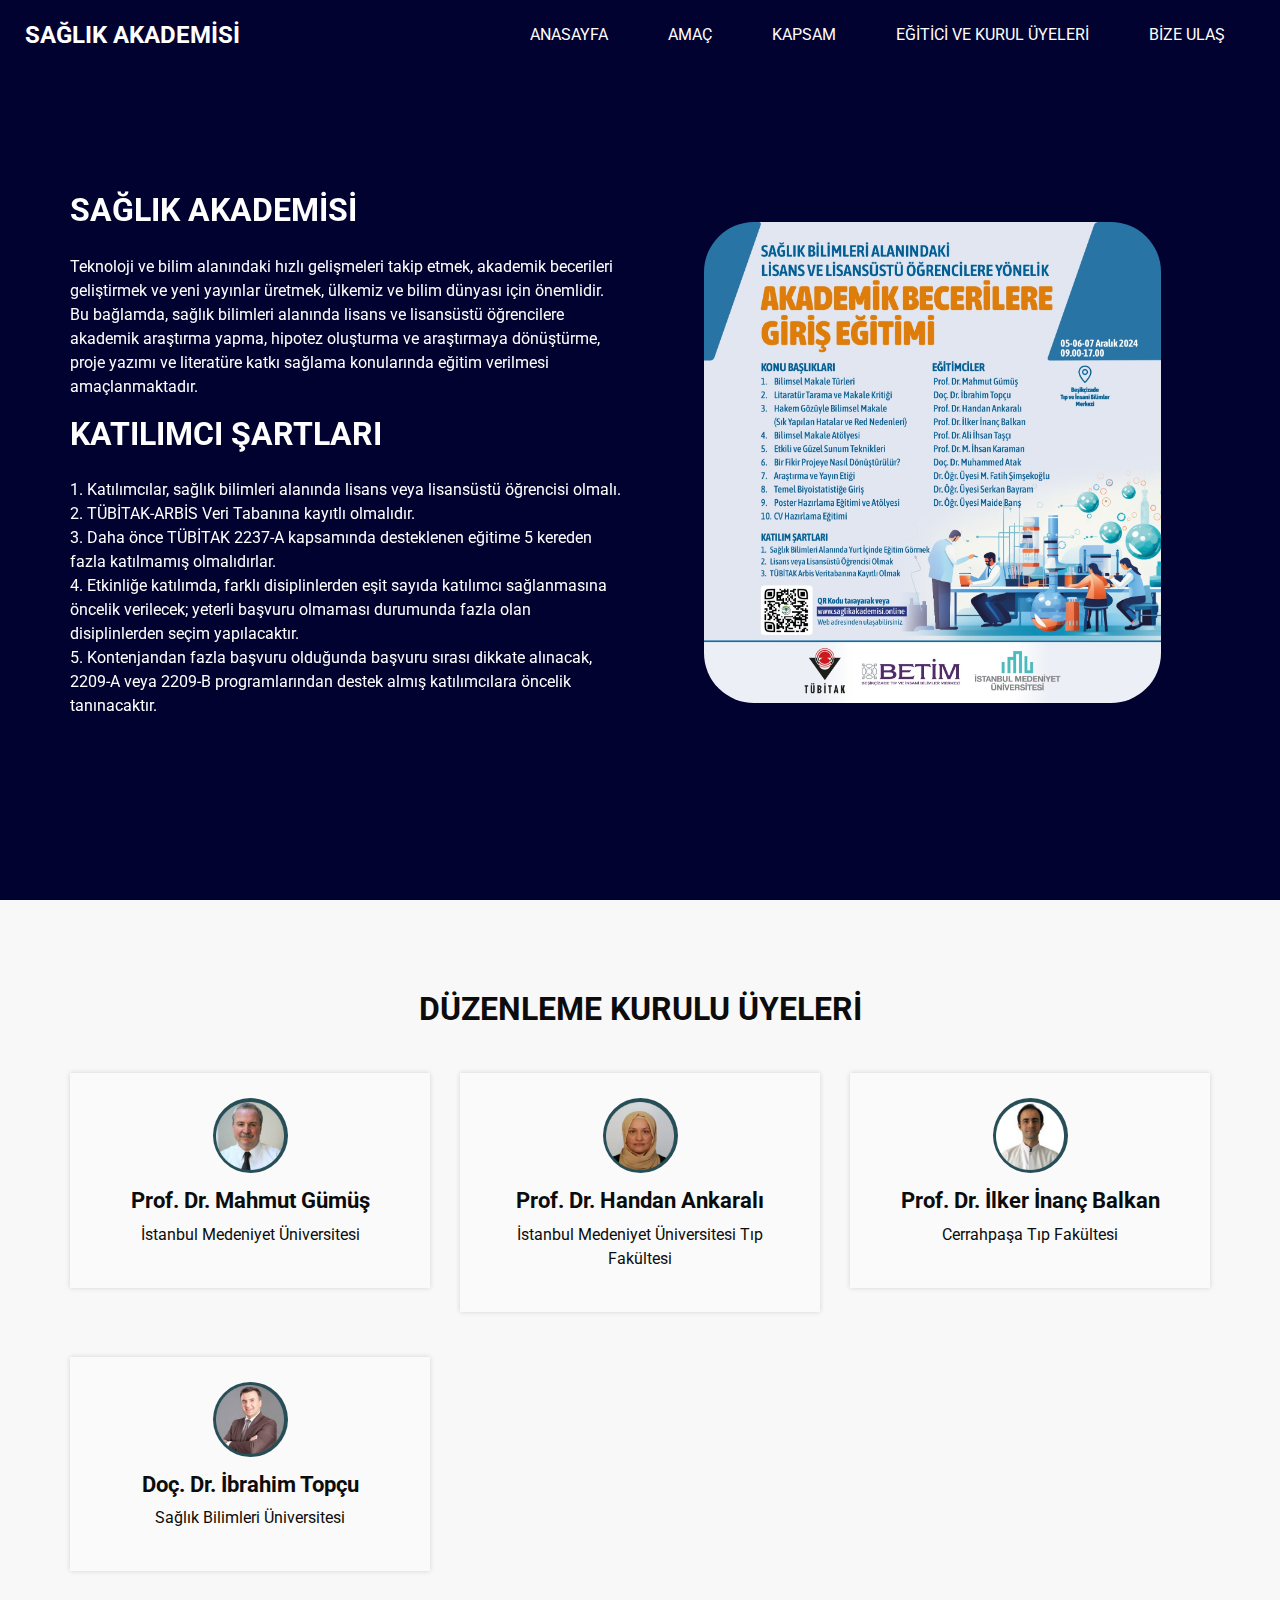
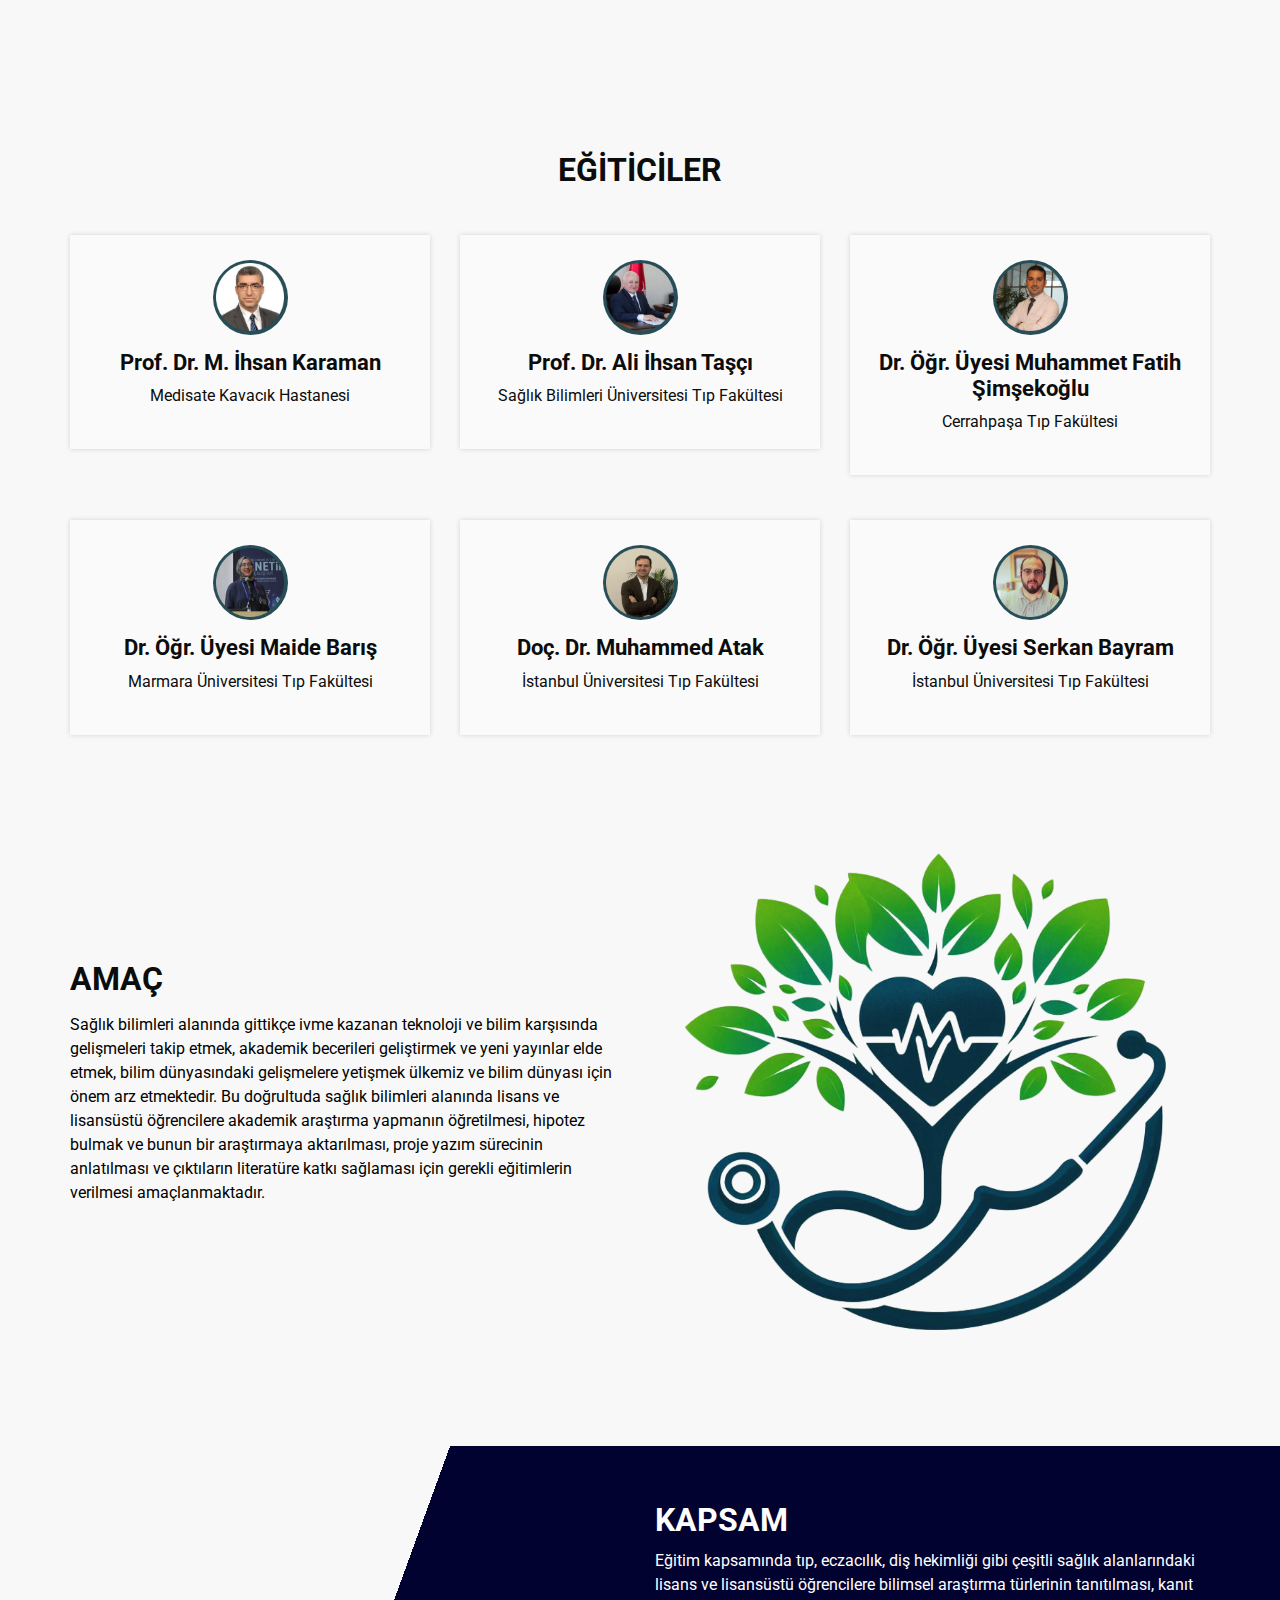
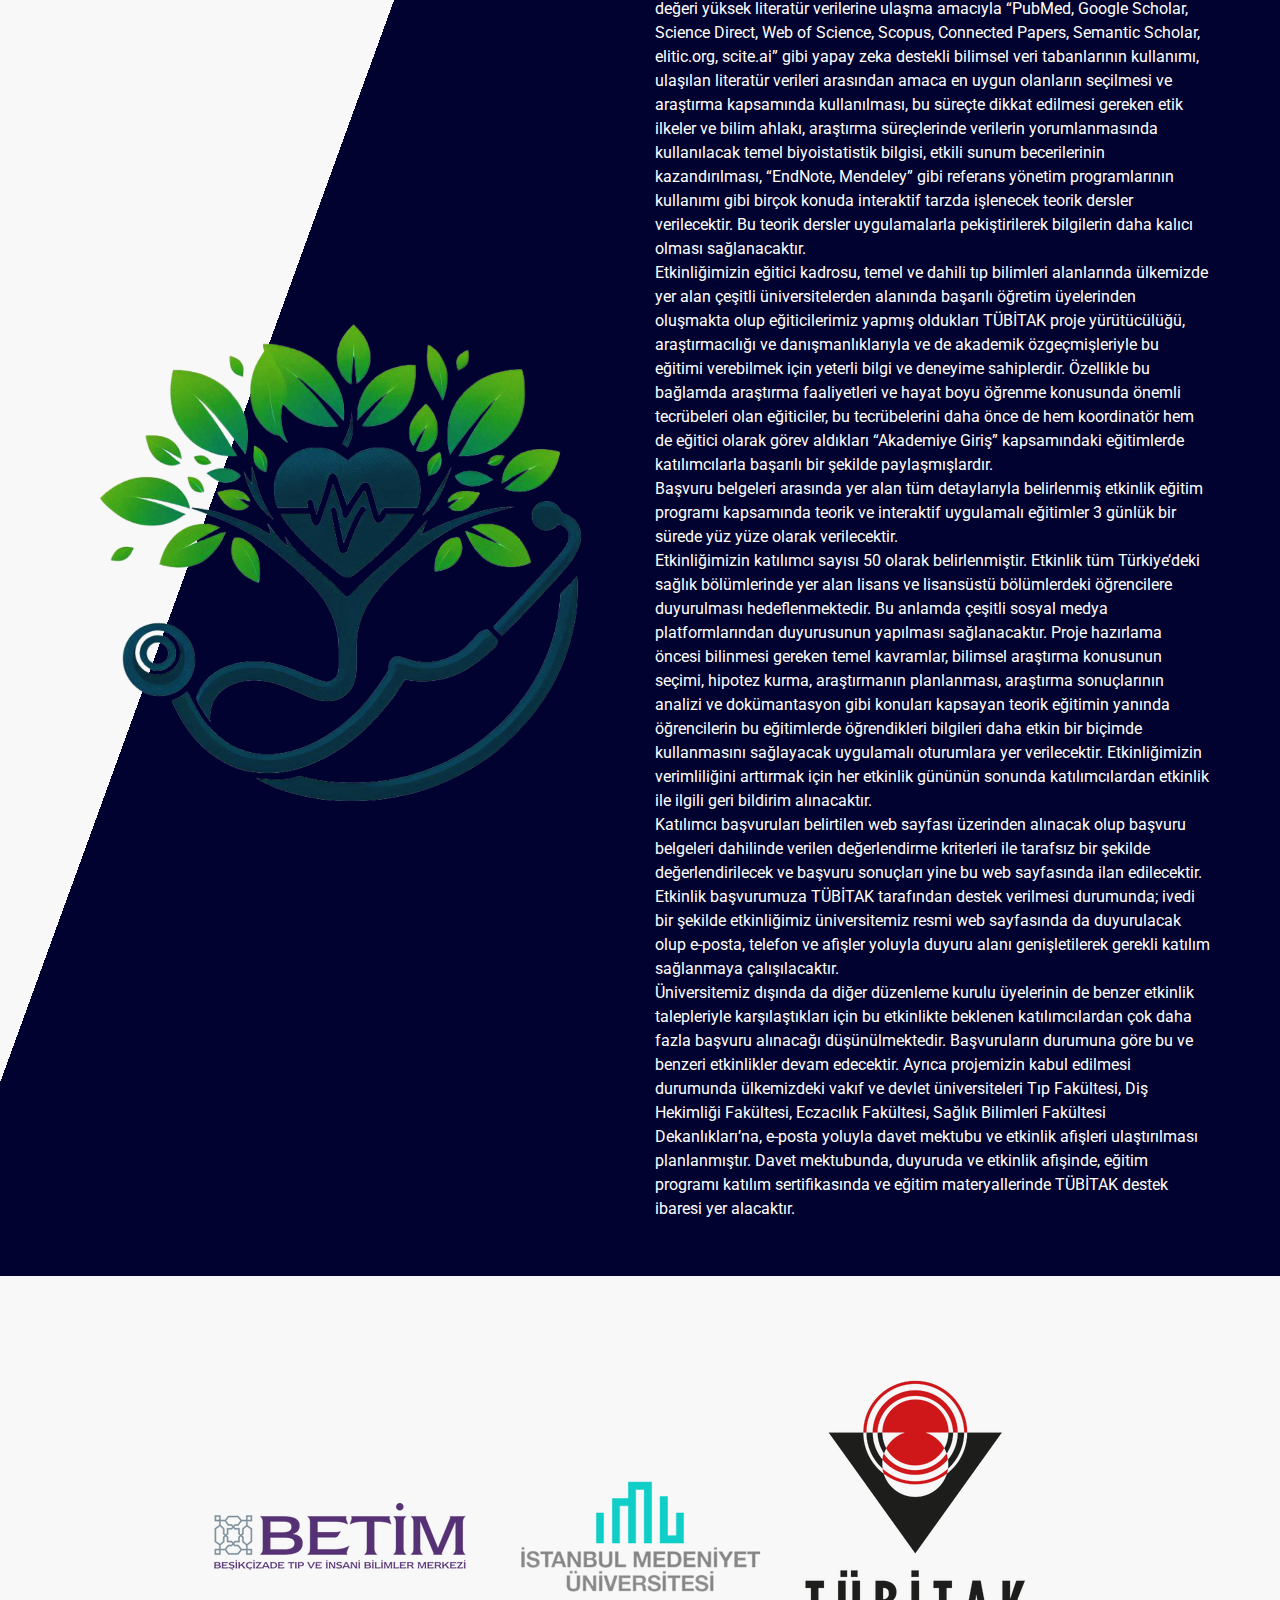
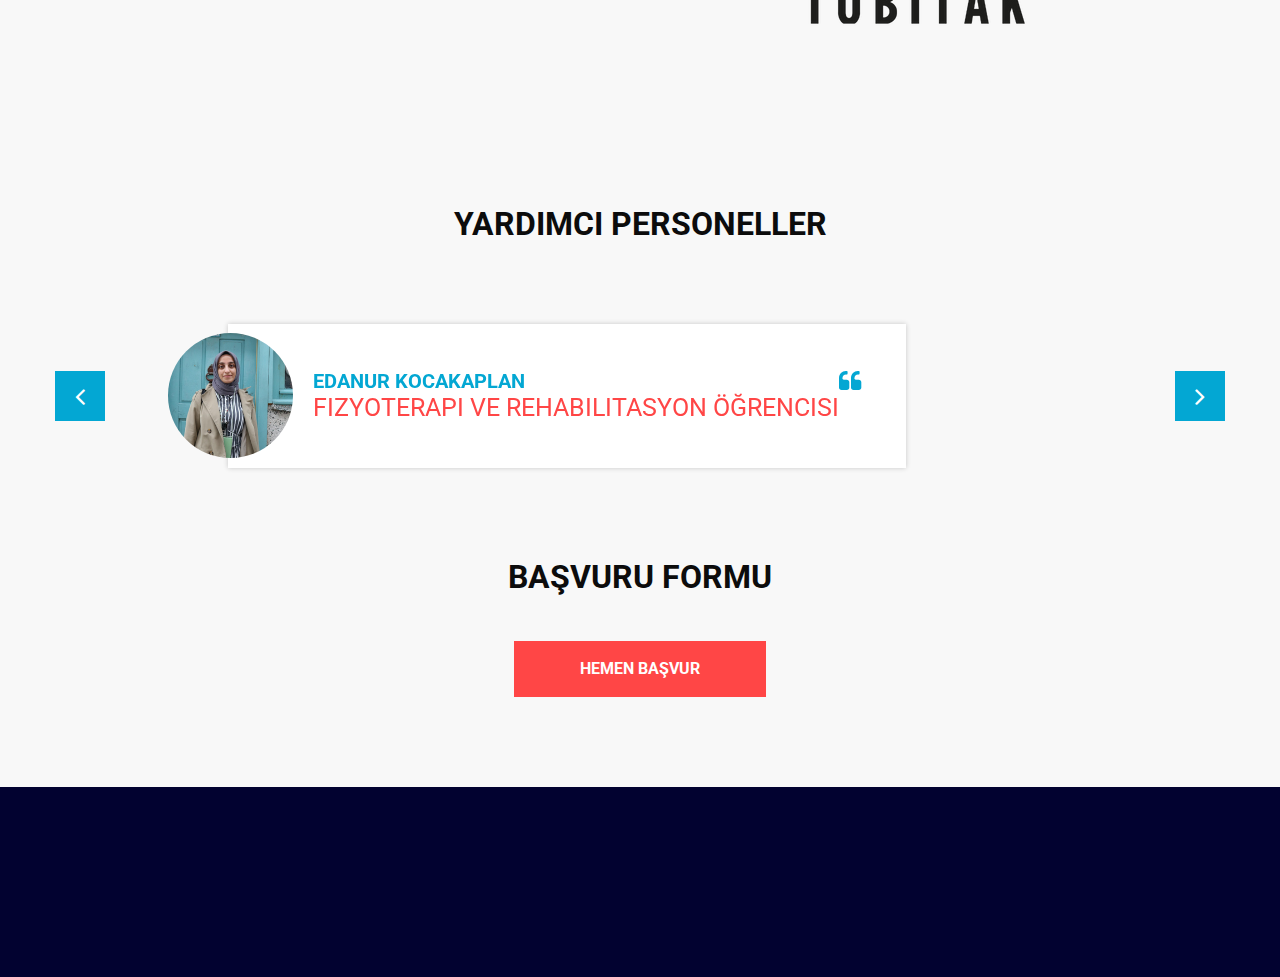
<file: Sağlık Akademisi/index.html>
<!DOCTYPE html>
<html>

<head>
  <!-- Basic -->
  <meta charset="utf-8" />
  <meta http-equiv="X-UA-Compatible" content="IE=edge" />
  <!-- Mobile Metas -->
  <meta name="viewport" content="width=device-width, initial-scale=1, shrink-to-fit=no" />
  <!-- Site Metas -->
  <link rel="icon" href="images/fevicon.png" type="image/gif" />
  <meta name="keywords" content="" />
  <meta name="description" content="" />
  <meta name="author" content="" />

  <title>SAĞLIK AKADEMİSİ</title>


  <!-- bootstrap core css -->
  <link rel="stylesheet" type="text/css" href="css/bootstrap.css" />

  <!-- fonts style -->
  <link href="https://fonts.googleapis.com/css2?family=Roboto:wght@400;500;700;900&display=swap" rel="stylesheet">

  <!-- font awesome style -->
  <link href="css/font-awesome.min.css" rel="stylesheet" />

  <!-- Custom styles for this template -->
  <link href="css/style.css" rel="stylesheet" />
  <!-- responsive style -->
  <link href="css/responsive.css" rel="stylesheet" />

</head>

<body>

  <div class="hero_area">
    <!-- header section strats -->
    <header class="header_section">
      <div class="container-fluid">
        <nav class="navbar navbar-expand-lg custom_nav-container ">
          <a class="navbar-brand" href="index.html">
            <span>SAĞLIK AKADEMİSİ</span>
          </a>

          <button class="navbar-toggler" type="button" data-toggle="collapse" data-target="#navbarSupportedContent"
            aria-controls="navbarSupportedContent" aria-expanded="false" aria-label="Toggle navigation">
            <span class=""> </span>
          </button>

          <div class="collapse navbar-collapse" id="navbarSupportedContent">
            <ul class="navbar-nav  ml-auto">
              <li class="nav-item active">
                <a class="nav-link" href="index.html">ANASAYFA <span class="sr-only">(current)</span></a>
              </li>
              <li class="nav-item">
                <a class="nav-link" href="about.html"> AMAÇ</a>
              </li>

              <li class="nav-item">
                <a class="nav-link" href="kapsam.html"> KAPSAM </a>
              </li>

              <li class="nav-item">
                <a class="nav-link" href="service.html">EĞİTİCİ VE KURUL ÜYELERİ</a>
              </li>

            
              <li class="nav-item">
                <a class="nav-link" href="contact.html">BİZE ULAŞ</a>
              </li>
            </ul>
            <div class="quote_btn-container">
              
              
            </div>
          </div>
        </nav>
      </div>
    </header>
    <!-- end header section -->
    <!-- slider section -->
    <section class="slider_section ">
      <div id="customCarousel1" class="carousel slide" data-ride="carousel">
        <div class="carousel-inner">
          <div class="carousel-item active">
            <div class="container ">
              <div class="row">
                <div class="col-md-6">
                  <div class="detail-box">
                    <h1>
                      SAĞLIK AKADEMİSİ <br>

                    </h1>
                    <p>
                      Teknoloji ve bilim alanındaki hızlı gelişmeleri takip etmek, akademik becerileri geliştirmek ve
                      yeni yayınlar üretmek, ülkemiz ve bilim dünyası için önemlidir. Bu bağlamda, sağlık bilimleri
                      alanında lisans ve lisansüstü öğrencilere akademik araştırma yapma, hipotez oluşturma ve
                      araştırmaya dönüştürme, proje yazımı ve literatüre katkı sağlama konularında eğitim verilmesi
                      amaçlanmaktadır.</p>

                      <h1>
                        KATILIMCI ŞARTLARI
                      </h1>
                      <p>
                        1. Katılımcılar, sağlık bilimleri alanında lisans veya lisansüstü öğrencisi olmalı. <br>
                        2. TÜBİTAK-ARBİS Veri Tabanına kayıtlı olmalıdır. <br>
                        3. Daha önce TÜBİTAK 2237-A kapsamında desteklenen eğitime 5 kereden fazla katılmamış
                        olmalıdırlar. <br>
                        4. Etkinliğe katılımda, farklı disiplinlerden eşit sayıda katılımcı sağlanmasına öncelik
                        verilecek; yeterli başvuru olmaması durumunda fazla olan disiplinlerden seçim yapılacaktır. <br>
                        5. Kontenjandan fazla başvuru olduğunda başvuru sırası dikkate alınacak, 2209-A veya 2209-B
                        programlarından destek almış katılımcılara öncelik tanınacaktır. <br> </p>
                    <div class="btn-box">
                      
                      
                    </div>
                  </div>
                </div>
                <div class="col-md-6">
                  <div class="row">
                    <div class=" col-lg-10 mx-auto">
                      <div class="img-box">
                        <img src="images/1719676792193.jpg" alt="">

    </section>
    <!-- end slider section -->
  </div>

  <!-- service section -->

  <section class="service_section layout_padding">
    <div class="container">
      <div class="heading_container heading_center">
        <h2>
          DÜZENLEME KURULU ÜYELERİ
        </h2>
      </div>
    </div>
    <div class="container ">
      <div class="row">
        <div class="col-md-6 col-lg-4">
          <div class="box ">
            <div class="img-box">
              <img src="images/DK1.png" alt="">
            </div>
            <div class="detail-box">
              <h4>
                Prof. Dr. Mahmut Gümüş
              </h4>
              <p>
                İstanbul Medeniyet Üniversitesi              </p>
              <a href="">

              </a>
            </div>
          </div>
        </div>
        <div class="col-md-6 col-lg-4">
          <div class="box ">
            <div class="img-box">
              <img src="images/DK2.png" alt="">
            </div>
            <div class="detail-box">
              <h4>
                Prof. Dr. Handan Ankaralı
              </h4>
              <p>
                İstanbul Medeniyet Üniversitesi Tıp Fakültesi
              </p>

              </a>
            </div>
          </div>
        </div>
        <div class="col-md-6 col-lg-4">
          <div class="box ">
            <div class="img-box">
              <img src="images/DK4.png" alt="">
            </div>
            <div class="detail-box">
              <h4>
                Prof. Dr. İlker İnanç Balkan 
              </h4>
              <p>
                Cerrahpaşa Tıp Fakültesi </p>
              </a>
            </div>
          </div>
        </div>
        <div class="col-md-6 col-lg-4">
          <div class="box ">
            <div class="img-box">
              <img src="images/DK3.png" alt="">
            </div>
            <div class="detail-box">
              <h4>
                Doç. Dr. İbrahim Topçu 
              </h4>
              <p>
                Sağlık Bilimleri Üniversitesi              </p>
            </div>
          </div>
        </div>
      </div>
    </div>
    </div>
    </div>
    </div>
  </section>


  <section class="service_section layout_padding">
    <div class="container">
      <div class="heading_container heading_center">
        <h2>
          EĞİTİCİLER </h2>
      </div>
    </div>
    <div class="container ">
      <div class="row">
        <div class="col-md-6 col-lg-4">
          <div class="box ">
            <div class="img-box">
              <img src="images/E1.png" alt="">
            </div>
            <div class="detail-box">
              <h4>
                Prof. Dr. M. İhsan Karaman
              </h4>
              <p>
                Medisate Kavacık Hastanesi
              </p>




            </div>
          </div>
        </div>
        <div class="col-md-6 col-lg-4">
          <div class="box ">
            <div class="img-box">
              <img src="images/E6.png" alt="">
            </div>
            <div class="detail-box">
              <h4>
                Prof. Dr. Ali İhsan Taşçı 
              </h4>
              <p>
                Sağlık Bilimleri Üniversitesi Tıp Fakültesi
              </p>

            </div>
          </div>
        </div>
        <div class="col-md-6 col-lg-4">
          <div class="box ">
            <div class="img-box">
              <img src="images/E2.png" alt="">
            </div>
            <div class="detail-box">
              <h4>
                Dr. Öğr. Üyesi Muhammet Fatih Şimşekoğlu
              </h4>
              <p>
                Cerrahpaşa Tıp Fakültesi
              </p>

            </div>
          </div>
        </div>
        <div class="col-md-6 col-lg-4">
          <div class="box ">
            <div class="img-box">
              <img src="images/E3.png" alt="">
            </div>
            <div class="detail-box">
              <h4>
                Dr. Öğr. Üyesi Maide Barış
              </h4>
              <p>
                Marmara Üniversitesi Tıp Fakültesi
              </p>

            </div>
          </div>
        </div>
        <div class="col-md-6 col-lg-4">
          <div class="box ">
            <div class="img-box">
              <img src="images/E4.png" alt="">
            </div>
            <div class="detail-box">
              <h4>
                Doç. Dr. Muhammed Atak
              </h4>
              <p>
                İstanbul Üniversitesi Tıp Fakültesi
              </p>
            </div>
          </div>
        </div>

        <div class="col-md-6 col-lg-4">
          <div class="box ">
            <div class="img-box">
              <img src="images/E5.png" alt="">
            </div>
            <div class="detail-box">
              <h4>
                Dr. Öğr. Üyesi Serkan Bayram
              </h4>
              <p>
                İstanbul Üniversitesi Tıp Fakültesi
              </p>
            </div>
          </div>
        </div>




      </div>
    </div>
    </div>
    </div>
    </div>
  </section>
  <!-- end service section -->

  <!-- about section -->

  <section class="about_section layout_padding-bottom">
    <div class="container  ">
      <div class="row">
        <div class="col-md-6">
          <div class="detail-box">
            <div class="heading_container">
              <h2>
                AMAÇ
              </h2>
            </div>
            <p>
              Sağlık bilimleri alanında gittikçe ivme kazanan teknoloji ve bilim karşısında gelişmeleri takip etmek,
              akademik becerileri geliştirmek ve yeni yayınlar elde etmek, bilim dünyasındaki gelişmelere yetişmek
              ülkemiz ve bilim dünyası için önem arz etmektedir. Bu doğrultuda sağlık bilimleri alanında lisans ve
              lisansüstü öğrencilere akademik araştırma yapmanın öğretilmesi, hipotez bulmak ve bunun bir araştırmaya
              aktarılması, proje yazım sürecinin anlatılması ve çıktıların literatüre katkı sağlaması için gerekli
              eğitimlerin verilmesi amaçlanmaktadır. </p>

          </div>
        </div>
        <div class="col-md-6 ">
          <div class="img-box">
            <img src="images/back.png" alt="">
          </div>
        </div>

      </div>
    </div>
  </section>

  <!-- end about section -->


  <!-- server section -->

  <section class="server_section">
    <div class="container ">
      <div class="row">
        <div class="col-md-6">
          <div class="img-box">
            <img src="images/back.png" alt="">
            
          </div>
        </div>
        <div class="col-md-6">
          <div class="detail-box">
            <div class="heading_container">
              <h2>
                KAPSAM
              </h2>
              <p>
                Eğitim kapsamında tıp, eczacılık, diş hekimliği gibi çeşitli sağlık alanlarındaki lisans ve lisansüstü
                öğrencilere bilimsel araştırma türlerinin tanıtılması, kanıt değeri yüksek literatür verilerine ulaşma
                amacıyla “PubMed, Google Scholar, Science Direct, Web of Science, Scopus, Connected Papers, Semantic
                Scholar, elitic.org, scite.ai” gibi yapay zeka destekli bilimsel veri tabanlarının kullanımı, ulaşılan
                literatür verileri arasından amaca en uygun olanların seçilmesi ve araştırma kapsamında kullanılması, bu
                süreçte dikkat edilmesi gereken etik ilkeler ve bilim ahlakı, araştırma süreçlerinde verilerin
                yorumlanmasında kullanılacak temel biyoistatistik bilgisi, etkili sunum becerilerinin kazandırılması,
                “EndNote, Mendeley” gibi referans yönetim programlarının kullanımı gibi birçok konuda interaktif tarzda
                işlenecek teorik dersler verilecektir. Bu teorik dersler uygulamalarla pekiştirilerek bilgilerin daha
                kalıcı olması sağlanacaktır. <br>
                Etkinliğimizin eğitici kadrosu, temel ve dahili tıp bilimleri alanlarında ülkemizde yer alan çeşitli
                üniversitelerden alanında başarılı öğretim üyelerinden oluşmakta olup eğiticilerimiz yapmış oldukları
                TÜBİTAK proje yürütücülüğü, araştırmacılığı ve danışmanlıklarıyla ve de akademik özgeçmişleriyle bu
                eğitimi verebilmek için yeterli bilgi ve deneyime sahiplerdir. Özellikle bu bağlamda araştırma
                faaliyetleri ve hayat boyu öğrenme konusunda önemli tecrübeleri olan eğiticiler, bu tecrübelerini daha
                önce de hem koordinatör hem de eğitici olarak görev aldıkları “Akademiye Giriş” kapsamındaki eğitimlerde
                katılımcılarla başarılı bir şekilde paylaşmışlardır. <br>
                Başvuru belgeleri arasında yer alan tüm detaylarıyla belirlenmiş etkinlik eğitim programı kapsamında
                teorik ve interaktif uygulamalı eğitimler 3 günlük bir sürede yüz yüze olarak verilecektir. <br>
                Etkinliğimizin katılımcı sayısı 50 olarak belirlenmiştir. Etkinlik tüm Türkiye’deki sağlık bölümlerinde
                yer alan lisans ve lisansüstü bölümlerdeki öğrencilere duyurulması hedeflenmektedir. Bu anlamda çeşitli
                sosyal medya platformlarından duyurusunun yapılması sağlanacaktır. Proje hazırlama öncesi bilinmesi
                gereken temel kavramlar, bilimsel araştırma konusunun seçimi, hipotez kurma, araştırmanın planlanması,
                araştırma sonuçlarının analizi ve dokümantasyon gibi konuları kapsayan teorik eğitimin yanında
                öğrencilerin bu eğitimlerde öğrendikleri bilgileri daha etkin bir biçimde kullanmasını sağlayacak
                uygulamalı oturumlara yer verilecektir. Etkinliğimizin verimliliğini arttırmak için her etkinlik gününün
                sonunda katılımcılardan etkinlik ile ilgili geri bildirim alınacaktır. <br>
                Katılımcı başvuruları belirtilen web sayfası üzerinden alınacak olup başvuru belgeleri dahilinde verilen
                değerlendirme kriterleri ile tarafsız bir şekilde değerlendirilecek ve başvuru sonuçları yine bu web
                sayfasında ilan edilecektir.
                Etkinlik başvurumuza TÜBİTAK tarafından destek verilmesi durumunda; ivedi bir şekilde etkinliğimiz
                üniversitemiz resmi web sayfasında da duyurulacak olup e-posta, telefon ve afişler yoluyla duyuru alanı
                genişletilerek gerekli katılım sağlanmaya çalışılacaktır. <br>
                Üniversitemiz dışında da diğer düzenleme
                kurulu üyelerinin de benzer etkinlik talepleriyle karşılaştıkları için bu etkinlikte beklenen
                katılımcılardan çok daha fazla başvuru alınacağı düşünülmektedir. Başvuruların durumuna göre bu ve
                benzeri etkinlikler devam edecektir. Ayrıca projemizin kabul edilmesi durumunda ülkemizdeki vakıf ve
                devlet üniversiteleri Tıp Fakültesi, Diş Hekimliği Fakültesi, Eczacılık Fakültesi, Sağlık Bilimleri
                Fakültesi Dekanlıkları’na, e-posta yoluyla davet mektubu ve etkinlik afişleri ulaştırılması
                planlanmıştır. Davet mektubunda, duyuruda ve etkinlik afişinde, eğitim programı katılım sertifikasında
                ve eğitim materyallerinde TÜBİTAK destek ibaresi yer alacaktır.
              </p>
            </div>

          </div>
        </div>
      </div>
    </div>
  </section>

  <!-- end server section -->

  <!-- price section -->

  <section class="price_section layout_padding">
    <div class="container">
      <div class="heading_container heading_center">
        
      </div>
      <div class="price_container ">
        <div class="">
          <div class="detail-box">
            <h2> <span> <img src="images/bet.png" alt=""> </span></h2>
            
          </div>
        </div>
        <div class="">
          <div class="detail-box">
            <h2> <span> <img src="images/med.png" alt=""></span></h2>
            
          </div>
        </div>
        <div class="">
          <div class="detail-box">
            <h2><span> <img src="images/tüb.png" alt=""></span></h2>
            </div>
        </div>
      </div>
    </div>
  </section>

  <!-- price section -->

  <!-- client section -->
  <section class="client_section ">
    <div class="container">
      <div class="heading_container heading_center">
        <h2>
          YARDIMCI PERSONELLER 
        </h2>
        
      </div>
    </div>
    <div class="container px-0">
      <div id="customCarousel2" class="carousel  slide" data-ride="carousel">
        <div class="carousel-inner">
          <div class="carousel-item active">
            <div class="container">
              <div class="row">
                <div class="col-md-10 mx-auto">
                  <div class="box">
                    <div class="img-box">
                      <img src="images/YP3.png" alt="">
                    </div>
                    <div class="detail-box">
                      <div class="client_info">
                        <div class="client_name">
                          <h5>
                            Edanur Kocakaplan 
                          </h5>
                          <h6>
                            Fizyoterapi ve Rehabilitasyon Öğrencisi
                          </h6>
                        </div>
                        <i class="fa fa-quote-left" aria-hidden="true"></i>
                      </div>
                      
                    </div>
                    
                  </div>
                </div>
              </div>
            </div>
          </div>
          
          <div class="carousel-item">
            <div class="container">
              <div class="row">
                <div class="col-md-10 mx-auto">
                  <div class="box">
                    <div class="img-box">
                      <img src="images/YP2.png" alt="">
                    </div>
                    <div class="detail-box">
                      <div class="client_info">
                        <div class="client_name">
                          <h5>
                            Zeynep Sena Güç
                          </h5>
                          <h6>
                            Tıp Fakültesi öğrencisi
                          </h6>
                        </div>
                        <i class="fa fa-quote-left" aria-hidden="true"></i>
                      </div>
                      
                    </div>
                  </div>
                </div>
              </div>
            </div>
          </div>
          <div class="carousel-item">
            <div class="container">
              <div class="row">
                <div class="col-md-10 mx-auto">
                  <div class="box">
                    <div class="img-box">
                      <img src="images/YP4.png" alt="">
                    </div>
                    <div class="detail-box">
                      <div class="client_info">
                        <div class="client_name">
                          <h5>
                            Mehmet Akif Kalkan
                          </h5>
                          <h6>
                            Tıp Fakültesi öğrencisi
                          </h6>
                        </div>
                        <i class="fa fa-quote-left" aria-hidden="true"></i>
                      </div>
                     
                    </div>
                  </div>
                </div>
              </div>
            </div>
          </div>

          <div class="carousel-item">
            <div class="container">
              <div class="row">
                <div class="col-md-10 mx-auto">
                  <div class="box">
                    <div class="img-box">
                      <img src="images/YP5.png" alt="">
                    </div>
                    <div class="detail-box">
                      <div class="client_info">
                        <div class="client_name">
                          <h5>
                            Ayşe Selda Ünlü
                          </h5>
                          <h6>
                            Eczacılık Öğrencisi                          </h6>
                        </div>
                        <i class="fa fa-quote-left" aria-hidden="true"></i>
                      </div>
                      
                    </div>
                  </div>
                </div>
              </div>
            </div>
          </div>

          <div class="carousel-item">
            <div class="container">
              <div class="row">
                <div class="col-md-10 mx-auto">
                  <div class="box">
                    <div class="img-box">
                      <img src="images/YP6.png" alt="">
                    </div>
                    <div class="detail-box">
                      <div class="client_info">
                        <div class="client_name">
                          <h5>
                            Muhammed Bera balkan
                          </h5>
                          <h6>
                            Tıp Fakültesi öğrencisi
                          </h6>
                        </div>
                        <i class="fa fa-quote-left" aria-hidden="true"></i>
                      </div>
                     
                    </div>
                  </div>
                </div>
              </div>
            </div>
          </div>

          <div class="carousel-item">
            <div class="container">
              <div class="row">
                <div class="col-md-10 mx-auto">
                  <div class="box">
                    <div class="img-box">
                      <img src="images/YP7.png" alt="">
                    </div>
                    <div class="detail-box">
                      <div class="client_info">
                        <div class="client_name">
                          <h5>
                            Sena Ciminli
                          </h5>
                          <h6>
Doktor                          </h6>
                        </div>
                        <i class="fa fa-quote-left" aria-hidden="true"></i>
                      </div>
                      
                    </div>
                  </div>
                </div>
              </div>
            </div>
          </div>


          <div class="carousel-item">
            <div class="container">
              <div class="row">
                <div class="col-md-10 mx-auto">
                  <div class="box">
                    <div class="img-box">
                      <img src="images/YP1.png" alt="">
                    </div>
                    <div class="detail-box">
                      <div class="client_info">
                        <div class="client_name">
                          <h5>
                            Esedullah Yağlı 
                          </h5>
                          <h6>
                            Tıp Fakültesi Öğrencisi                          </h6>
                        </div>
                        <i class="fa fa-quote-left" aria-hidden="true"></i>
                      </div>
                      
                      
                    </div>
                    
                  </div>
                </div>
              </div>
            </div>
          </div>
        </div>
        <div class="carousel_btn-box">
          <a class="carousel-control-prev" href="#customCarousel2" role="button" data-slide="prev">
            <i class="fa fa-angle-left" aria-hidden="true"></i>
            <span class="sr-only">Previous</span>
          </a>
          <a class="carousel-control-next" href="#customCarousel2" role="button" data-slide="next">
            <i class="fa fa-angle-right" aria-hidden="true"></i>
            <span class="sr-only">Next</span>
          </a>
        </div>
      </div>
    </div>
  </section>
  <!-- end client section -->

  <!-- contact section -->
  
  <section class="contact_section layout_padding-bottom">
    <div class="container">
      <div class="heading_container heading_center">
        <h2>
          BAŞVURU FORMU
        </h2>
      </div>
      <div class="row">
        <div class="col-md-8 col-lg-6 mx-auto">
          <div class="form_container text-center">
            <div class="btn_box">
              <a href="https://forms.gle/P6dBQJ8wSijumxu36" target="_blank" style="text-decoration: none;">
                <button type="button">
                  HEMEN BAŞVUR
                </button>
              </a>
            </div>
          </div>
        </div>
      </div>
    </div>
  </section>
  
  <!-- end contact section -->

  <!-- info section -->

  <section class="info_section layout_padding2">
    <div class="container">
      <div class="row">
        <div class="col-md-3">
          <div class="info_contact">
            
              
            
                </span>
              </a>
            </div>
          </div>
          <div class="info_social">
            
          </div>
        </div>
        <div class="col-md-3">
            
          </div>
        </div>
        <div class="col-md-3">
          <div class="info_detail">
            <h4>
             

  <!-- end info section -->

  <!-- jQery -->
  <script src="js/jquery-3.4.1.min.js"></script>
  <!-- bootstrap js -->
  <script src="js/bootstrap.js"></script>
  <!-- custom js -->
  <script src="js/custom.js"></script>


</body>

</html>
</file>
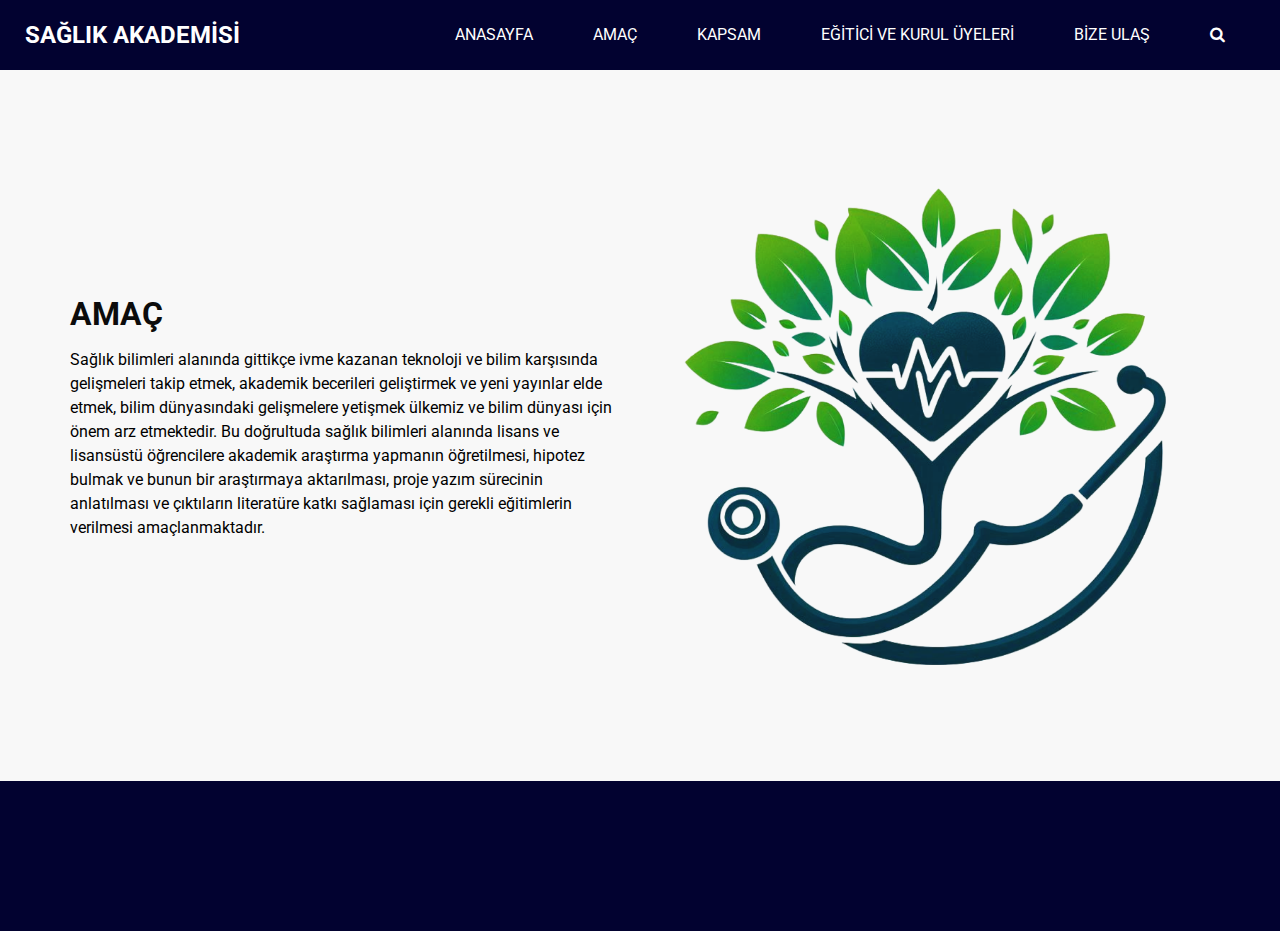
<file: Sağlık Akademisi/about.html>
<!DOCTYPE html>
<html>

<head>
  <!-- Basic -->
  <meta charset="utf-8" />
  <meta http-equiv="X-UA-Compatible" content="IE=edge" />
  <!-- Mobile Metas -->
  <meta name="viewport" content="width=device-width, initial-scale=1, shrink-to-fit=no" />
  <!-- Site Metas -->
  <link rel="icon" href="images/fevicon.png" type="image/gif" />
  <meta name="keywords" content="" />
  <meta name="description" content="" />
  <meta name="author" content="" />

  <title>SAĞLIK AKADEMİSİ</title>


  <!-- bootstrap core css -->
  <link rel="stylesheet" type="text/css" href="css/bootstrap.css" />

  <!-- fonts style -->
  <link href="https://fonts.googleapis.com/css2?family=Roboto:wght@400;500;700;900&display=swap" rel="stylesheet">

  <!-- font awesome style -->
  <link href="css/font-awesome.min.css" rel="stylesheet" />

  <!-- Custom styles for this template -->
  <link href="css/style.css" rel="stylesheet" />
  <!-- responsive style -->
  <link href="css/responsive.css" rel="stylesheet" />

</head>

<body class="sub_page">

  <div class="hero_area">
    <!-- header section strats -->
    <header class="header_section">
      <div class="container-fluid">
        <nav class="navbar navbar-expand-lg custom_nav-container ">
          <a class="navbar-brand" href="index.html">
            <span>SAĞLIK AKADEMİSİ</span>
          </a>

          <button class="navbar-toggler" type="button" data-toggle="collapse" data-target="#navbarSupportedContent"
            aria-controls="navbarSupportedContent" aria-expanded="false" aria-label="Toggle navigation">
            <span class=""> </span>
          </button>

          <div class="collapse navbar-collapse" id="navbarSupportedContent">
            <ul class="navbar-nav  ml-auto">
              <li class="nav-item ">
                <a class="nav-link" href="index.html">ANASAYFA <span class="sr-only">(current)</span></a>
              </li>
              <li class="nav-item active">
                <a class="nav-link" href="about.html"> AMAÇ</a>
              </li>
              
              <li class="nav-item">
                <a class="nav-link" href="kapsam.html"> KAPSAM </a>
              </li>
              
              <li class="nav-item">
                <a class="nav-link" href="service.html">EĞİTİCİ VE KURUL ÜYELERİ</a>
              </li>

              <li class="nav-item">
                <a class="nav-link" href="contact.html">BİZE ULAŞ</a>
              </li>
            </ul>
            <div class="quote_btn-container">
              <form class="form-inline">
                <button class="btn   nav_search-btn" type="submit">
                  <i class="fa fa-search" aria-hidden="true"></i>
                </button>
              </form>

            </div>
          </div>
        </nav>
      </div>
    </header>
    <!-- end header section -->
  </div>

  <!-- about section -->

  <section class="about_section layout_padding">
    <div class="container  ">
      <div class="row">
        <div class="col-md-6">
          <div class="detail-box">
            <div class="heading_container">
              <h2>
                AMAÇ
              </h2>
            </div>
            <p>
              Sağlık bilimleri alanında gittikçe ivme kazanan teknoloji ve bilim karşısında gelişmeleri takip etmek,
              akademik becerileri geliştirmek ve yeni yayınlar elde etmek, bilim dünyasındaki gelişmelere yetişmek
              ülkemiz ve bilim dünyası için önem arz etmektedir. Bu doğrultuda sağlık bilimleri alanında lisans ve
              lisansüstü öğrencilere akademik araştırma yapmanın öğretilmesi, hipotez bulmak ve bunun bir araştırmaya
              aktarılması, proje yazım sürecinin anlatılması ve çıktıların literatüre katkı sağlaması için gerekli
              eğitimlerin verilmesi amaçlanmaktadır.
            </p>

          </div>
        </div>
        <div class="col-md-6 ">
          <div class="img-box">
            <img src="images/back.png" alt="">
          </div>
        </div>

      </div>
    </div>
  </section>

  <!-- end about section -->

  <!-- info section -->

  <section class="info_section layout_padding2">
    <div class="container">
      <div class="row">
        <div class="col-md-3">
          <div class="info_contact">
              <a class="" href="contact.html">
           
          </div>
        </div>
        <div class="col-md-3 mb-0">
       
            </button>
          </form>
        </div>
      </div>
    </div>
  </section>

  <!-- end info section -->

  <!-- jQery -->
  <script src="js/jquery-3.4.1.min.js"></script>
  <!-- bootstrap js -->
  <script src="js/bootstrap.js"></script>
  <!-- custom js -->
  <script src="js/custom.js"></script>


</body>

</html>
</file>
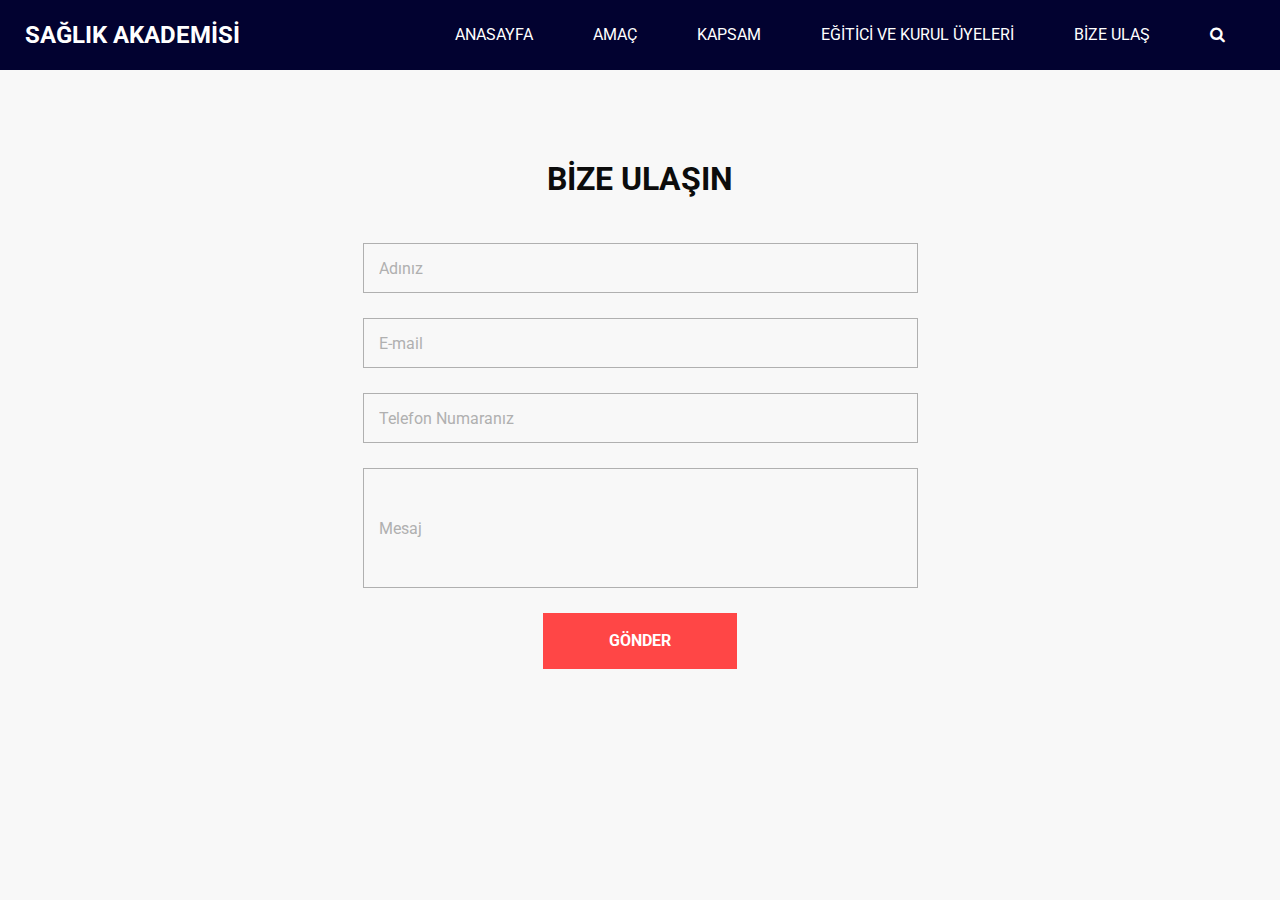
<file: Sağlık Akademisi/contact.html>
<!DOCTYPE html>
<html>

<head>
  <!-- Basic -->
  <meta charset="utf-8" />
  <meta http-equiv="X-UA-Compatible" content="IE=edge" />
  <!-- Mobile Metas -->
  <meta name="viewport" content="width=device-width, initial-scale=1, shrink-to-fit=no" />
  <!-- Site Metas -->
  <link rel="icon" href="images/fevicon.png" type="image/gif" />
  <meta name="keywords" content="" />
  <meta name="description" content="" />
  <meta name="author" content="" />

  <title>SAĞLIK AKADEMİSİ</title>


  <!-- bootstrap core css -->
  <link rel="stylesheet" type="text/css" href="css/bootstrap.css" />

  <!-- fonts style -->
  <link href="https://fonts.googleapis.com/css2?family=Roboto:wght@400;500;700;900&display=swap" rel="stylesheet">

  <!-- font awesome style -->
  <link href="css/font-awesome.min.css" rel="stylesheet" />

  <!-- Custom styles for this template -->
  <link href="css/style.css" rel="stylesheet" />
  <!-- responsive style -->
  <link href="css/responsive.css" rel="stylesheet" />

</head>

<body class="sub_page">

  <div class="hero_area">
    <!-- header section strats -->
    <header class="header_section">
      <div class="container-fluid">
        <nav class="navbar navbar-expand-lg custom_nav-container ">
          <a class="navbar-brand" href="index.html">
            <span>SAĞLIK AKADEMİSİ</span>
          </a>

          <button class="navbar-toggler" type="button" data-toggle="collapse" data-target="#navbarSupportedContent"
            aria-controls="navbarSupportedContent" aria-expanded="false" aria-label="Toggle navigation">
            <span class=""> </span>
          </button>

          <div class="collapse navbar-collapse" id="navbarSupportedContent">
            <ul class="navbar-nav  ml-auto">
              <li class="nav-item ">
                <a class="nav-link" href="index.html">ANASAYFA <span class="sr-only">(current)</span></a>
              </li>
              <li class="nav-item">
                <a class="nav-link" href="about.html"> AMAÇ</a>
              </li>

              <li class="nav-item">
                <a class="nav-link" href="kapsam.html"> KAPSAM </a>
              </li>
              <li class="nav-item">
                <a class="nav-link" href="service.html">EĞİTİCİ VE KURUL ÜYELERİ </a>
              </li>

              <li class="nav-item active">
                <a class="nav-link" href="contact.html">BİZE ULAŞ</a>
              </li>
            </ul>
            <div class="quote_btn-container">
              <form class="form-inline">
                <button class="btn   nav_search-btn" type="submit">
                  <i class="fa fa-search" aria-hidden="true"></i>
                </button>
              </form>

            </div>
          </div>
        </nav>
      </div>
    </header>
    <!-- end header section -->
  </div>

  <!-- contact section -->
  <section class="contact_section layout_padding">
    <div class="container">
      <div class="heading_container heading_center">
        <h2>
          BİZE ULAŞIN
        </h2>
      </div>
      <div class="row">
        <div class="col-md-8 col-lg-6 mx-auto">
          <div class="form_container">
            <form action="" name="contact.us">
              <div>
                <input type="text" placeholder="Adınız" id="name"/>
              </div>
              <div>
                <input type="email" placeholder="E-mail" />
              </div>
              <div>
                <input type="text" placeholder="Telefon Numaranız" />
              </div>
              <div>
                <input type="text" class="message-box" placeholder="Mesaj" />
              </div>
              <div class="btn_box ">
                <button>
                  GÖNDER
                </button>
              </div>
            </form>
          </div>

          <script>
            const scriptURL = 'https://script.google.com/macros/s/AKfycbxrHO7BXBOAFo4ZvyfwYKcsMtFtVLPFq04KJPlgkovQ5S55JvfmA9a2b890Bod3jISk/exec'
            const form = document.forms['contact.us']

            form.addEventListener('submit', e => {
              e.preventDefault()
              fetch(scriptURL, { method: 'POST', body: new FormData(form) })
                .then(response => console.log('Success!', response))
                .catch(error => console.error('Error!', error.message))
            })
          </script>
        </div>
      </div>
    </div>
  </section>
  <!-- end contact section -->

  <!-- info section -->

  <!-- footer section -->

  <!-- jQery -->
  <script src="js/jquery-3.4.1.min.js"></script>
  <!-- bootstrap js -->
  <script src="js/bootstrap.js"></script>
  <!-- custom js -->
  <script src="js/custom.js"></script>


</body>

</html>
</file>
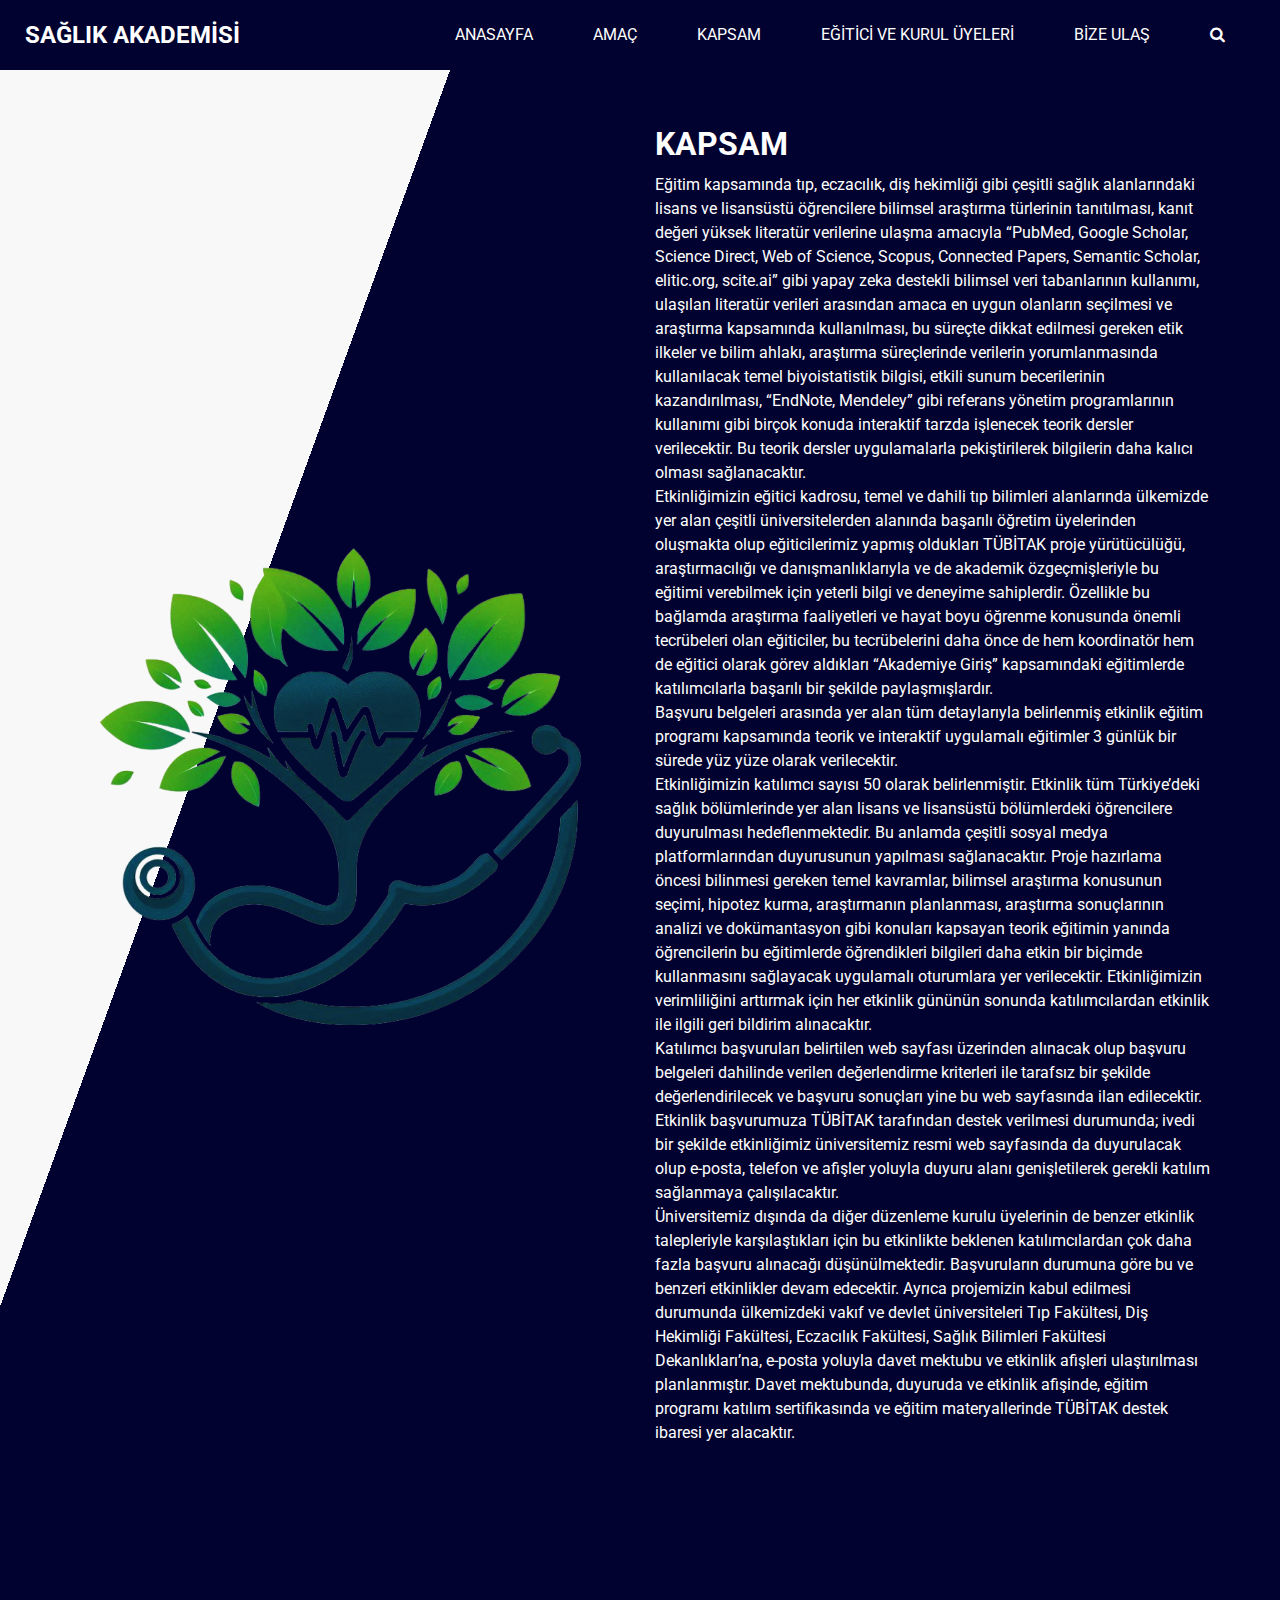
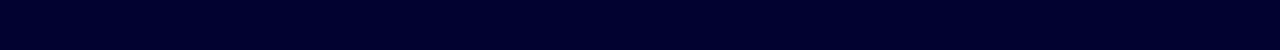
<file: Sağlık Akademisi/kapsam.html>
<!DOCTYPE html>
<html>

<head>
  <!-- Basic -->
  <meta charset="utf-8" />
  <meta http-equiv="X-UA-Compatible" content="IE=edge" />
  <!-- Mobile Metas -->
  <meta name="viewport" content="width=device-width, initial-scale=1, shrink-to-fit=no" />
  <!-- Site Metas -->
  <link rel="icon" href="images/fevicon.png" type="image/gif" />
  <meta name="keywords" content="" />
  <meta name="description" content="" />
  <meta name="author" content="" />

  <title>SAĞLIK AKADEMİSİ</title>


  <!-- bootstrap core css -->
  <link rel="stylesheet" type="text/css" href="css/bootstrap.css" />

  <!-- fonts style -->
  <link href="https://fonts.googleapis.com/css2?family=Roboto:wght@400;500;700;900&display=swap" rel="stylesheet">

  <!-- font awesome style -->
  <link href="css/font-awesome.min.css" rel="stylesheet" />

  <!-- Custom styles for this template -->
  <link href="css/style.css" rel="stylesheet" />
  <!-- responsive style -->
  <link href="css/responsive.css" rel="stylesheet" />

</head>

<body class="sub_page">

  <div class="hero_area">
    <!-- header section strats -->
    <header class="header_section">
      <div class="container-fluid">
        <nav class="navbar navbar-expand-lg custom_nav-container ">
          <a class="navbar-brand" href="index.html">
            <span>SAĞLIK AKADEMİSİ</span>
          </a>

          <button class="navbar-toggler" type="button" data-toggle="collapse" data-target="#navbarSupportedContent"
            aria-controls="navbarSupportedContent" aria-expanded="false" aria-label="Toggle navigation">
            <span class=""> </span>
          </button>

          <div class="collapse navbar-collapse" id="navbarSupportedContent">
            <ul class="navbar-nav  ml-auto">
              <li class="nav-item ">
                <a class="nav-link" href="index.html">ANASAYFA <span class="sr-only">(current)</span></a>
              </li>
              <li class="nav-item active">
                <a class="nav-link" href="about.html"> AMAÇ</a>
              </li>

              
              <li class="nav-item">
                <a class="nav-link" href="kapsam.html"> KAPSAM </a>
              </li>
              
              <li class="nav-item">
                <a class="nav-link" href="service.html">EĞİTİCİ VE KURUL ÜYELERİ</a>
              </li>

              <li class="nav-item">
                <a class="nav-link" href="contact.html">BİZE ULAŞ</a>
              </li>
            </ul>
            <div class="quote_btn-container">
              <form class="form-inline">
                <button class="btn   nav_search-btn" type="submit">
                  <i class="fa fa-search" aria-hidden="true"></i>
                </button>
              </form>

            </div>
          </div>
        </nav>
      </div>
    </header>
    <!-- end header section -->
  </div>

  <!-- about section -->

  <section class="server_section">
    <div class="container ">
      <div class="row">
        <div class="col-md-6">
          <div class="img-box">
            <img src="images/back.png" alt="">
            
          </div>
        </div>
        <div class="col-md-6">
          <div class="detail-box">
            <div class="heading_container">
              <h2>
                KAPSAM
              </h2>
              <p>
                Eğitim kapsamında tıp, eczacılık, diş hekimliği gibi çeşitli sağlık alanlarındaki lisans ve lisansüstü
                öğrencilere bilimsel araştırma türlerinin tanıtılması, kanıt değeri yüksek literatür verilerine ulaşma
                amacıyla “PubMed, Google Scholar, Science Direct, Web of Science, Scopus, Connected Papers, Semantic
                Scholar, elitic.org, scite.ai” gibi yapay zeka destekli bilimsel veri tabanlarının kullanımı, ulaşılan
                literatür verileri arasından amaca en uygun olanların seçilmesi ve araştırma kapsamında kullanılması, bu
                süreçte dikkat edilmesi gereken etik ilkeler ve bilim ahlakı, araştırma süreçlerinde verilerin
                yorumlanmasında kullanılacak temel biyoistatistik bilgisi, etkili sunum becerilerinin kazandırılması,
                “EndNote, Mendeley” gibi referans yönetim programlarının kullanımı gibi birçok konuda interaktif tarzda
                işlenecek teorik dersler verilecektir. Bu teorik dersler uygulamalarla pekiştirilerek bilgilerin daha
                kalıcı olması sağlanacaktır. <br>
                Etkinliğimizin eğitici kadrosu, temel ve dahili tıp bilimleri alanlarında ülkemizde yer alan çeşitli
                üniversitelerden alanında başarılı öğretim üyelerinden oluşmakta olup eğiticilerimiz yapmış oldukları
                TÜBİTAK proje yürütücülüğü, araştırmacılığı ve danışmanlıklarıyla ve de akademik özgeçmişleriyle bu
                eğitimi verebilmek için yeterli bilgi ve deneyime sahiplerdir. Özellikle bu bağlamda araştırma
                faaliyetleri ve hayat boyu öğrenme konusunda önemli tecrübeleri olan eğiticiler, bu tecrübelerini daha
                önce de hem koordinatör hem de eğitici olarak görev aldıkları “Akademiye Giriş” kapsamındaki eğitimlerde
                katılımcılarla başarılı bir şekilde paylaşmışlardır. <br>
                Başvuru belgeleri arasında yer alan tüm detaylarıyla belirlenmiş etkinlik eğitim programı kapsamında
                teorik ve interaktif uygulamalı eğitimler 3 günlük bir sürede yüz yüze olarak verilecektir. <br>
                Etkinliğimizin katılımcı sayısı 50 olarak belirlenmiştir. Etkinlik tüm Türkiye’deki sağlık bölümlerinde
                yer alan lisans ve lisansüstü bölümlerdeki öğrencilere duyurulması hedeflenmektedir. Bu anlamda çeşitli
                sosyal medya platformlarından duyurusunun yapılması sağlanacaktır. Proje hazırlama öncesi bilinmesi
                gereken temel kavramlar, bilimsel araştırma konusunun seçimi, hipotez kurma, araştırmanın planlanması,
                araştırma sonuçlarının analizi ve dokümantasyon gibi konuları kapsayan teorik eğitimin yanında
                öğrencilerin bu eğitimlerde öğrendikleri bilgileri daha etkin bir biçimde kullanmasını sağlayacak
                uygulamalı oturumlara yer verilecektir. Etkinliğimizin verimliliğini arttırmak için her etkinlik gününün
                sonunda katılımcılardan etkinlik ile ilgili geri bildirim alınacaktır. <br>
                Katılımcı başvuruları belirtilen web sayfası üzerinden alınacak olup başvuru belgeleri dahilinde verilen
                değerlendirme kriterleri ile tarafsız bir şekilde değerlendirilecek ve başvuru sonuçları yine bu web
                sayfasında ilan edilecektir.
                Etkinlik başvurumuza TÜBİTAK tarafından destek verilmesi durumunda; ivedi bir şekilde etkinliğimiz
                üniversitemiz resmi web sayfasında da duyurulacak olup e-posta, telefon ve afişler yoluyla duyuru alanı
                genişletilerek gerekli katılım sağlanmaya çalışılacaktır. <br>
                Üniversitemiz dışında da diğer düzenleme
                kurulu üyelerinin de benzer etkinlik talepleriyle karşılaştıkları için bu etkinlikte beklenen
                katılımcılardan çok daha fazla başvuru alınacağı düşünülmektedir. Başvuruların durumuna göre bu ve
                benzeri etkinlikler devam edecektir. Ayrıca projemizin kabul edilmesi durumunda ülkemizdeki vakıf ve
                devlet üniversiteleri Tıp Fakültesi, Diş Hekimliği Fakültesi, Eczacılık Fakültesi, Sağlık Bilimleri
                Fakültesi Dekanlıkları’na, e-posta yoluyla davet mektubu ve etkinlik afişleri ulaştırılması
                planlanmıştır. Davet mektubunda, duyuruda ve etkinlik afişinde, eğitim programı katılım sertifikasında
                ve eğitim materyallerinde TÜBİTAK destek ibaresi yer alacaktır.
              </p>
            </div>

          </div>
        </div>
      </div>
    </div>
  </section>



  <!-- end about section -->

  <!-- info section -->

  <section class="info_section layout_padding2">
    <div class="container">
      <div class="row">
        <div class="col-md-3">
          <div class="info_contact">
              <a class="" href="contact.html">
           
          </div>
        </div>
        <div class="col-md-3 mb-0">
       
            </button>
          </form>
        </div>
      </div>
    </div>
  </section>

  <!-- end info section -->

  <!-- jQery -->
  <script src="js/jquery-3.4.1.min.js"></script>
  <!-- bootstrap js -->
  <script src="js/bootstrap.js"></script>
  <!-- custom js -->
  <script src="js/custom.js"></script>


</body>

</html>
</file>
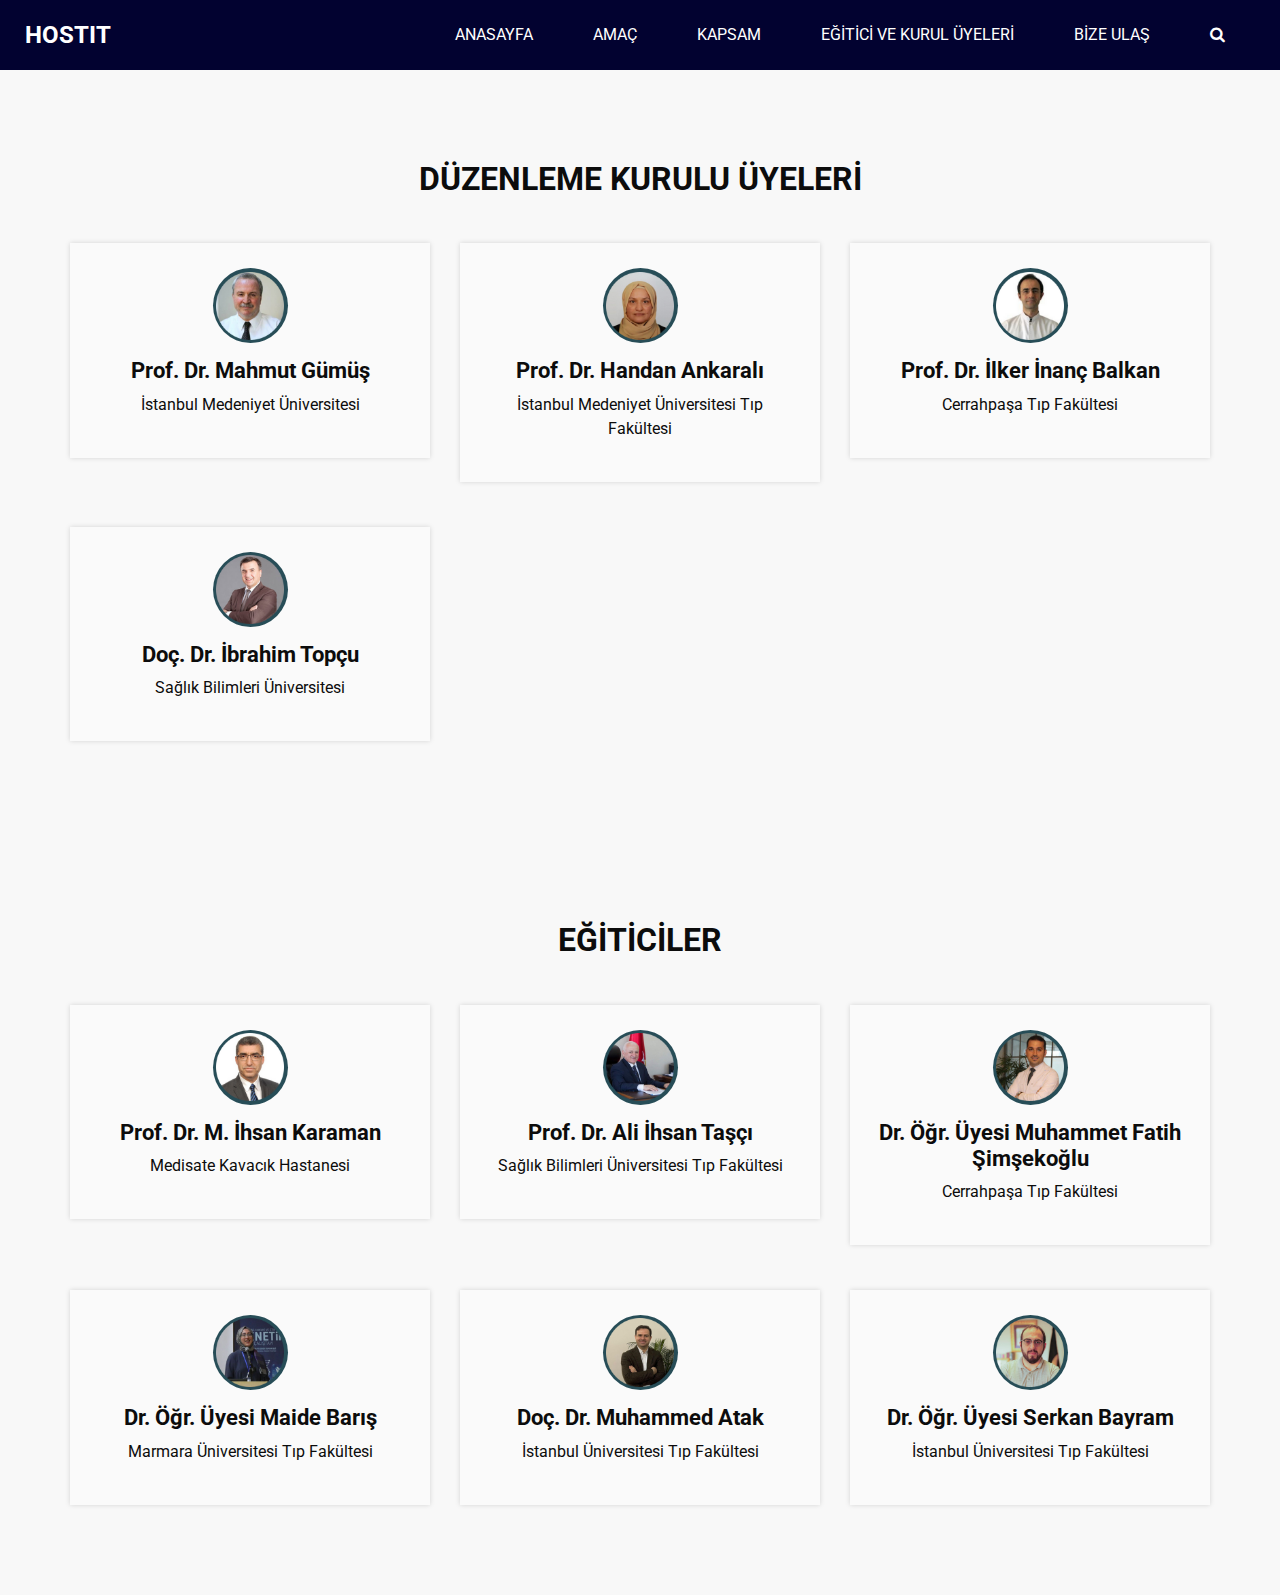
<file: Sağlık Akademisi/service.html>
<!DOCTYPE html>
<html>

<head>
  <!-- Basic -->
  <meta charset="utf-8" />
  <meta http-equiv="X-UA-Compatible" content="IE=edge" />
  <!-- Mobile Metas -->
  <meta name="viewport" content="width=device-width, initial-scale=1, shrink-to-fit=no" />
  <!-- Site Metas -->
  <link rel="icon" href="images/fevicon.png" type="image/gif" />
  <meta name="keywords" content="" />
  <meta name="description" content="" />
  <meta name="author" content="" />

  <title>SAĞLIK AKADEMİSİ</title>


  <!-- bootstrap core css -->
  <link rel="stylesheet" type="text/css" href="css/bootstrap.css" />

  <!-- fonts style -->
  <link href="https://fonts.googleapis.com/css2?family=Roboto:wght@400;500;700;900&display=swap" rel="stylesheet">

  <!-- font awesome style -->
  <link href="css/font-awesome.min.css" rel="stylesheet" />

  <!-- Custom styles for this template -->
  <link href="css/style.css" rel="stylesheet" />
  <!-- responsive style -->
  <link href="css/responsive.css" rel="stylesheet" />

</head>

<body class="sub_page">

  <div class="hero_area">
    <!-- header section strats -->
    <header class="header_section">
      <div class="container-fluid">
        <nav class="navbar navbar-expand-lg custom_nav-container ">
          <a class="navbar-brand" href="index.html">
            <span>Hostit</span>
          </a>

          <button class="navbar-toggler" type="button" data-toggle="collapse" data-target="#navbarSupportedContent" aria-controls="navbarSupportedContent" aria-expanded="false" aria-label="Toggle navigation">
            <span class=""> </span>
          </button>

          <div class="collapse navbar-collapse" id="navbarSupportedContent">
            <ul class="navbar-nav  ml-auto">
              <li class="nav-item ">
                <a class="nav-link" href="index.html">ANASAYFA <span class="sr-only">(current)</span></a>
              </li>
              <li class="nav-item">
                <a class="nav-link" href="about.html"> AMAÇ</a>
              </li>
              
              <li class="nav-item">
                <a class="nav-link" href="kapsam.html"> KAPSAM </a>
              </li>
              <li class="nav-item active">
                <a class="nav-link" href="service.html">EĞİTİCİ VE KURUL ÜYELERİ</a>
              </li>
            
              <li class="nav-item">
                <a class="nav-link" href="contact.html">BİZE ULAŞ</a>
              </li>
            </ul>
            <div class="quote_btn-container">
              <form class="form-inline">
                <button class="btn   nav_search-btn" type="submit">
                  <i class="fa fa-search" aria-hidden="true"></i>
                </button>
              </form>

            </div>
          </div>
        </nav>
      </div>
    </header>
    <!-- end header section -->
  </div>

  <!-- service section -->

  <section class="service_section layout_padding">
    <div class="container">
      <div class="heading_container heading_center">
        <h2>
          DÜZENLEME KURULU ÜYELERİ
        </h2>
      </div>
    </div>
    <div class="container ">
      <div class="row">
        <div class="col-md-6 col-lg-4">
          <div class="box ">
            <div class="img-box">
              <img src="images/DK1.png" alt="">
            </div>
            <div class="detail-box">
              <h4>
                Prof. Dr. Mahmut Gümüş
              </h4>
              <p>
                İstanbul Medeniyet Üniversitesi

              </p>
              <a href="">

              </a>
            </div>
          </div>
        </div>
        <div class="col-md-6 col-lg-4">
          <div class="box ">
            <div class="img-box">
              <img src="images/DK2.png" alt="">
            </div>
            <div class="detail-box">
              <h4>
                Prof. Dr. Handan Ankaralı
              </h4>
              <p>
                İstanbul Medeniyet Üniversitesi Tıp Fakültesi
              </p>

              </a>
            </div>
          </div>
        </div>
        <div class="col-md-6 col-lg-4">
          <div class="box ">
            <div class="img-box">
              <img src="images/DK4.png" alt="">
            </div>
            <div class="detail-box">
              <h4>
                Prof. Dr. İlker İnanç Balkan 
              </h4>
              <p>
                Cerrahpaşa Tıp Fakültesi
              </p>
              </a>
            </div>
          </div>
        </div>
        <div class="col-md-6 col-lg-4">
          <div class="box ">
            <div class="img-box">
              <img src="images/DK3.png" alt="">
            </div>
            <div class="detail-box">
              <h4>
                Doç. Dr. İbrahim Topçu 
              </h4>
              <p>
                Sağlık Bilimleri Üniversitesi

              </p>
            </div>
          </div>
        </div>
      </div>
    </div>
    </div>
    </div>
    </div>
  </section>


  <section class="service_section layout_padding">
    <div class="container">
      <div class="heading_container heading_center">
        <h2>
          EĞİTİCİLER </h2>
      </div>
    </div>
    <div class="container ">
      <div class="row">
        <div class="col-md-6 col-lg-4">
          <div class="box ">
            <div class="img-box">
              <img src="images/E1.png" alt="">
            </div>
            <div class="detail-box">
              <h4>
                Prof. Dr. M. İhsan Karaman
              </h4>
              <p>
                Medisate Kavacık Hastanesi
              </p>

            </div>
          </div>
        </div>
        <div class="col-md-6 col-lg-4">
          <div class="box ">
            <div class="img-box">
              <img src="images/E6.png" alt="">
            </div>
            <div class="detail-box">
              <h4>
                Prof. Dr. Ali İhsan Taşçı 
              </h4>
              <p>
                Sağlık Bilimleri Üniversitesi Tıp Fakültesi              </p>

            </div>
          </div>
        </div>
        <div class="col-md-6 col-lg-4">
          <div class="box ">
            <div class="img-box">
              <img src="images/E2.png" alt="">
            </div>
            <div class="detail-box">
              <h4>
                Dr. Öğr. Üyesi Muhammet Fatih Şimşekoğlu
              </h4>
              <p>
                Cerrahpaşa Tıp Fakültesi
              </p>


            </div>
          </div>
        </div>
        <div class="col-md-6 col-lg-4">
          <div class="box ">
            <div class="img-box">
              <img src="images/E3.png" alt="">
            </div>
            <div class="detail-box">
              <h4>
                Dr. Öğr. Üyesi Maide Barış
              </h4>
              <p>
                Marmara Üniversitesi Tıp Fakültesi
              </p>

            </div>
          </div>
        </div>
        <div class="col-md-6 col-lg-4">
          <div class="box ">
            <div class="img-box">
              <img src="images/E4.png" alt="">
            </div>
            <div class="detail-box">
              <h4>
                Doç. Dr. Muhammed Atak
              </h4>
              <p>
                İstanbul Üniversitesi Tıp Fakültesi
              </p>
            </div>
          </div>
        </div>

        <div class="col-md-6 col-lg-4">
          <div class="box ">
            <div class="img-box">
              <img src="images/E5.png" alt="">
            </div>
            <div class="detail-box">
              <h4>
                Dr. Öğr. Üyesi Serkan Bayram
              </h4>
              <p>
                İstanbul Üniversitesi Tıp Fakültesi
              </p>
            </div>
          </div>
        </div>



      </div>
    </div>
    </div>
    </div>
    </div>
  </section>

  <!-- end service section -->


  <!-- info section -->

  <!-- end info section -->


  <!-- footer section -->

  <!-- footer section -->

  <!-- jQery -->
  <script src="js/jquery-3.4.1.min.js"></script>
  <!-- bootstrap js -->
  <script src="js/bootstrap.js"></script>
  <!-- custom js -->
  <script src="js/custom.js"></script>


</body>

</html>
</file>
<file: Sağlık Akademisi/css/style.css>
body {
  font-family: "Roboto", sans-serif;
  color: #0c0c0c;
  background-color: #f8f8f8;
  overflow-x: hidden;
}

.layout_padding {
  padding: 90px 0;
}

.layout_padding2 {
  padding: 75px 0;
}

.layout_padding2-top {
  padding-top: 75px;
}

.layout_padding2-bottom {
  padding-bottom: 75px;
}

.layout_padding-top {
  padding-top: 90px;
}

.layout_padding-bottom {
  padding-bottom: 90px;
}

.heading_container {
  display: -webkit-box;
  display: -ms-flexbox;
  display: flex;
  -webkit-box-orient: vertical;
  -webkit-box-direction: normal;
      -ms-flex-direction: column;
          flex-direction: column;
  -webkit-box-align: start;
      -ms-flex-align: start;
          align-items: flex-start;
}

.heading_container h2 {
  position: relative;
  font-weight: bold;
  margin: 0;
}

.heading_container.heading_center {
  -webkit-box-align: center;
      -ms-flex-align: center;
          align-items: center;
  text-align: center;
}

.heading_container p {
  margin-top: 10px;
  margin-bottom: 0;
}

.container_border_style {
  position: relative;
  padding: 20px;
}

.container_border_style::before, .container_border_style::after {
  content: "";
  position: absolute;
  top: 50%;
  width: 3px;
  height: 90px;
  background-color: #03a7d3;
  -webkit-transform: translateY(-50%);
          transform: translateY(-50%);
}

.container_border_style::before {
  left: 0;
}

.container_border_style::after {
  right: 0;
}

a,
a:hover,
a:focus {
  text-decoration: none;
}

a:hover,
a:focus {
  color: initial;
}

.btn,
.btn:focus {
  outline: none !important;
  -webkit-box-shadow: none;
          box-shadow: none;
}

/*header section*/
.hero_area {
  position: relative;
  background-color: #020230;
  min-height: 100vh;
  display: -webkit-box;
  display: -ms-flexbox;
  display: flex;
  -webkit-box-orient: vertical;
  -webkit-box-direction: normal;
      -ms-flex-direction: column;
          flex-direction: column;
}

.sub_page .hero_area {
  min-height: auto;
}

.header_section .container-fluid {
  padding-right: 25px;
  padding-left: 25px;
}

.navbar-brand span {
  font-weight: bold;
  color: #ffffff;
  font-size: 24px;
  text-transform: uppercase;
}

.custom_nav-container {
  padding: 10px 0;
}

.custom_nav-container .navbar-nav .nav-item .nav-link {
  padding: 3px 15px;
  margin: 10px 15px;
  color: #ffffff;
  text-align: center;
  text-transform: uppercase;
}

.custom_nav-container .nav_search-btn {
  width: 35px;
  height: 35px;
  padding: 0;
  border: none;
  color: #ffffff;
  margin: 0 20px;
}

.custom_nav-container .navbar-toggler {
  outline: none;
}

.custom_nav-container .navbar-toggler {
  padding: 0;
  width: 37px;
  height: 42px;
  -webkit-transition: all 0.3s;
  transition: all 0.3s;
}

.custom_nav-container .navbar-toggler span {
  display: block;
  width: 35px;
  height: 4px;
  background-color: #ffffff;
  margin: 7px 0;
  -webkit-transition: all 0.3s;
  transition: all 0.3s;
  position: relative;
  border-radius: 5px;
  transition: all 0.3s;
}

.custom_nav-container .navbar-toggler span::before, .custom_nav-container .navbar-toggler span::after {
  content: "";
  position: absolute;
  left: 0;
  height: 100%;
  width: 100%;
  background-color: #ffffff;
  top: -10px;
  border-radius: 5px;
  -webkit-transition: all 0.3s;
  transition: all 0.3s;
}

.custom_nav-container .navbar-toggler span::after {
  top: 10px;
}

.custom_nav-container .navbar-toggler[aria-expanded="true"] {
  -webkit-transform: rotate(360deg);
          transform: rotate(360deg);
}

.custom_nav-container .navbar-toggler[aria-expanded="true"] span {
  -webkit-transform: rotate(45deg);
          transform: rotate(45deg);
}

.custom_nav-container .navbar-toggler[aria-expanded="true"] span::before, .custom_nav-container .navbar-toggler[aria-expanded="true"] span::after {
  -webkit-transform: rotate(90deg);
          transform: rotate(90deg);
  top: 0;
}

.custom_nav-container .navbar-toggler[aria-expanded="true"] .s-1 {
  -webkit-transform: rotate(45deg);
          transform: rotate(45deg);
  margin: 0;
  margin-bottom: -4px;
}

.custom_nav-container .navbar-toggler[aria-expanded="true"] .s-2 {
  display: none;
}

.custom_nav-container .navbar-toggler[aria-expanded="true"] .s-3 {
  -webkit-transform: rotate(-45deg);
          transform: rotate(-45deg);
  margin: 0;
  margin-top: -4px;
}

.custom_nav-container .navbar-toggler[aria-expanded="false"] .s-1,
.custom_nav-container .navbar-toggler[aria-expanded="false"] .s-2,
.custom_nav-container .navbar-toggler[aria-expanded="false"] .s-3 {
  -webkit-transform: none;
          transform: none;
}

.quote_btn-container {
  display: -webkit-box;
  display: -ms-flexbox;
  display: flex;
  -webkit-box-align: center;
      -ms-flex-align: center;
          align-items: center;
}

.quote_btn-container a {
  color: #ffffff;
  text-transform: uppercase;
}

.quote_btn-container a span {
  margin-left: 5px;
}

/*end header section*/
/* slider section */
.slider_section {
  -webkit-box-flex: 1;
      -ms-flex: 1;
          flex: 1;
  display: -webkit-box;
  display: -ms-flexbox;
  display: flex;
  -webkit-box-align: center;
      -ms-flex-align: center;
          align-items: center;
  padding-top: 45px;
  padding-bottom: 90px;
}

.slider_section .row {
  -webkit-box-align: center;
      -ms-flex-align: center;
          align-items: center;
}

.slider_section #customCarousel1 {
  width: 100%;
  position: unset;
}

.slider_section .detail-box {
  color: #ffffff;
}

.slider_section .detail-box h1 {
  font-weight: bold;
  margin-bottom: 25px;
  font-size: 2rem;
}

.slider_section .detail-box h1 span {
  font-size: 3rem;
  color: #03a7d3;
}

.slider_section .detail-box .btn-box {
  display: -webkit-box;
  display: -ms-flexbox;
  display: flex;
  margin: 0 -5px;
}

.slider_section .detail-box a {
  margin: 5px;
  width: 195px;
  text-align: center;
}

.slider_section .detail-box .btn-1 {
  display: inline-block;
  padding: 10px 15px;
  background-color: #03a7d3;
  color: #ffffff;
  border-radius: 5px;
  border: 1px solid #03a7d3;
  -webkit-transition: all .3s;
  transition: all .3s;
}

.slider_section .detail-box .btn-1:hover {
  background-color: transparent;
  color: #03a7d3;
}

.slider_section .detail-box .btn-2 {
  display: inline-block;
  padding: 10px 15px;
  background-color: #ff4646;
  color: #ffffff;
  border-radius: 5px;
  border: 1px solid #ff4646;
  -webkit-transition: all .3s;
  transition: all .3s;
}

.slider_section .detail-box .btn-2:hover {
  background-color: transparent;
  color: #ff4646;
}

.slider_section .img-box img {
  width: 100%;
  border-radius: 50px;
}

.slider_section .carousel_btn-box {
  position: absolute;
  bottom: 0;
  left: 0;
  display: -webkit-box;
  display: -ms-flexbox;
  display: flex;
  -webkit-box-pack: justify;
      -ms-flex-pack: justify;
          justify-content: space-between;
  width: 100%;
  height: 50px;
  z-index: 3;
  font-size: 22px;
}

.slider_section .carousel_btn-box .carousel-control-prev,
.slider_section .carousel_btn-box .carousel-control-next {
  position: unset;
  width: 50px;
  height: 50px;
  background-color: #03a7d3;
  opacity: 1;
  font-size: 28px;
  -webkit-transition: all .3s;
  transition: all .3s;
}

.slider_section .carousel_btn-box .carousel-control-prev:hover,
.slider_section .carousel_btn-box .carousel-control-next:hover {
  background-color: #ffffff;
  color: #000000;
}

.about_section .row {
  -webkit-box-align: center;
      -ms-flex-align: center;
          align-items: center;
}

.about_section .img-box img {
  max-width: 100%;
}

.about_section .detail-box p {
  color: #000000;
  margin-top: 15px;
}

.about_section .detail-box a {
  display: inline-block;
  padding: 10px 45px;
  background-color: #ff4646;
  color: #ffffff;
  border-radius: 5px;
  border: 1px solid #ff4646;
  -webkit-transition: all .3s;
  transition: all .3s;
  margin-top: 15px;
}

.about_section .detail-box a:hover {
  background-color: transparent;
  color: #ff4646;
}

.service_section {
  position: relative;
}

.service_section .box {
  margin-top: 45px;
  display: -webkit-box;
  display: -ms-flexbox;
  display: flex;
  -webkit-box-orient: vertical;
  -webkit-box-direction: normal;
      -ms-flex-direction: column;
          flex-direction: column;
  -webkit-box-align: center;
      -ms-flex-align: center;
          align-items: center;
  text-align: center;
  padding: 25px;
  background-color: #fafafa;
  -webkit-box-shadow: 0 0 5px 0 rgba(0, 0, 0, 0.15);
          box-shadow: 0 0 5px 0 rgba(0, 0, 0, 0.15);
}

.service_section .box .img-box {
  width: 75px;
  height: 75px;
  background-color: #274d57;
  border-radius: 100%;
  display: -webkit-box;
  display: -ms-flexbox;
  display: flex;
  -webkit-box-pack: center;
      -ms-flex-pack: center;
          justify-content: center;
  -webkit-box-align: center;
      -ms-flex-align: center;
          align-items: center;
  -webkit-transition: all .2s;
  transition: all .2s;
  padding: 10px;
}

.service_section .box .img-box img {
  width: 125%;
  max-width: 80px;
  max-height: 80px;
}

.service_section .box .detail-box {
  margin-top: 15px;
}

.service_section .box .detail-box h4 {
  font-weight: bold;
  font-size: 22px;
}

.service_section .box .detail-box a {
  color: #03a7d3;
}

.service_section .box .detail-box a:hover {
  color: #ff4646;
}

.service_section .box:hover .img-box {
  background-color: #ff4646;
}

.server_section {
  background: linear-gradient(110deg, transparent 25%, #020230 25%);
  padding: 55px 0;
  color: #ffffff;
}

.server_section .row {
  -webkit-box-align: center;
      -ms-flex-align: center;
          align-items: center;
}

.server_section .img-box {
  position: relative;
}

.server_section .img-box img {
  width: 100%;
}

.server_section .img-box .play_btn {
  position: absolute;
  top: 50%;
  left: 50%;
  display: -webkit-box;
  display: -ms-flexbox;
  display: flex;
  -webkit-box-align: center;
      -ms-flex-align: center;
          align-items: center;
  -webkit-box-pack: center;
      -ms-flex-pack: center;
          justify-content: center;
  width: 65px;
  height: 65px;
  -webkit-transform: translate(-50%, -50%);
          transform: translate(-50%, -50%);
  border: none;
}

.server_section .img-box .play_btn button {
  background-color: transparent;
  border: none;
  background-color: #03a7d3;
  color: #ffffff;
  width: 100%;
  height: 100%;
  border-radius: 100%;
  position: relative;
  z-index: 3;
  outline: none;
}

.server_section .img-box .play_btn:before, .server_section .img-box .play_btn:after {
  content: "";
  width: 100%;
  height: 100%;
  position: absolute;
  top: 50%;
  left: 50%;
  background-color: #03a7d3;
  opacity: 1;
  border-radius: 100%;
  -webkit-transform: translate(-50%, -50%);
          transform: translate(-50%, -50%);
}

.server_section .img-box .play_btn:before {
  z-index: 2;
  -webkit-animation: before-animation 1500ms infinite;
          animation: before-animation 1500ms infinite;
}

.server_section .img-box .play_btn:after {
  z-index: 1;
  -webkit-animation: after-animation 1500ms infinite;
          animation: after-animation 1500ms infinite;
}

@-webkit-keyframes before-animation {
  0% {
    -webkit-transform: translateX(-50%) translateY(-50%) translateZ(0) scale(1);
            transform: translateX(-50%) translateY(-50%) translateZ(0) scale(1);
    opacity: 1;
  }
  100% {
    -webkit-transform: translateX(-50%) translateY(-50%) translateZ(0) scale(1.5);
            transform: translateX(-50%) translateY(-50%) translateZ(0) scale(1.5);
    opacity: 0;
  }
}

@keyframes before-animation {
  0% {
    -webkit-transform: translateX(-50%) translateY(-50%) translateZ(0) scale(1);
            transform: translateX(-50%) translateY(-50%) translateZ(0) scale(1);
    opacity: 1;
  }
  100% {
    -webkit-transform: translateX(-50%) translateY(-50%) translateZ(0) scale(1.5);
            transform: translateX(-50%) translateY(-50%) translateZ(0) scale(1.5);
    opacity: 0;
  }
}

@-webkit-keyframes after-animation {
  0% {
    -webkit-transform: translateX(-50%) translateY(-50%) translateZ(0) scale(1);
            transform: translateX(-50%) translateY(-50%) translateZ(0) scale(1);
    opacity: 1;
  }
  100% {
    -webkit-transform: translateX(-50%) translateY(-50%) translateZ(0) scale(2);
            transform: translateX(-50%) translateY(-50%) translateZ(0) scale(2);
    opacity: 0;
  }
}

@keyframes after-animation {
  0% {
    -webkit-transform: translateX(-50%) translateY(-50%) translateZ(0) scale(1);
            transform: translateX(-50%) translateY(-50%) translateZ(0) scale(1);
    opacity: 1;
  }
  100% {
    -webkit-transform: translateX(-50%) translateY(-50%) translateZ(0) scale(2);
            transform: translateX(-50%) translateY(-50%) translateZ(0) scale(2);
    opacity: 0;
  }
}

.server_section .detail-box a {
  display: inline-block;
  padding: 10px 45px;
  background-color: #ff4646;
  color: #ffffff;
  border-radius: 5px;
  border: 1px solid #ff4646;
  -webkit-transition: all .3s;
  transition: all .3s;
  margin-top: 25px;
}

.server_section .detail-box a:hover {
  background-color: transparent;
  color: #ff4646;
}

.price_section .price_container {
  display: -webkit-box;
  display: -ms-flexbox;
  display: flex;
  -ms-flex-wrap: wrap;
      flex-wrap: wrap;
  -webkit-box-pack: center;
      -ms-flex-pack: center;
          justify-content: center;
  text-align: center;
}

.price_section .price_container .box {
  margin: 45px 15px 0 15px;
}

.price_section .price_container .box .detail-box {
  width: 300px;
  padding: 40px 20px 15px 20px;
  background-color: #fff;
  border-radius: 25px;
  -webkit-box-shadow: 0 0 5px 0 rgba(0, 0, 0, 0.1);
          box-shadow: 0 0 5px 0 rgba(0, 0, 0, 0.1);
}

.price_section .price_container .box .detail-box h2 {
  font-weight: bold;
}

.price_section .price_container .box .detail-box h2 span {
  font-size: 3rem;
}

.price_section .price_container .box .detail-box h6 {
  text-transform: uppercase;
  color: #03a7d3;
  font-size: 20px;
  margin-bottom: 10px;
}

.price_section .price_container .box .price_features {
  padding: 0;
  list-style-type: none;
}

.price_section .price_container .box .price_features li {
  margin: 10px 0;
}

.price_section .price_container .box .btn-box {
  margin-top: 25px;
}

.price_section .price_container .box .btn-box a {
  display: inline-block;
  padding: 10px 35px;
  background-color: #ff4646;
  color: #ffffff;
  border-radius: 5px;
  border: 1px solid #ff4646;
  -webkit-transition: all .3s;
  transition: all .3s;
  border: none;
}

.price_section .price_container .box .btn-box a:hover {
  background-color: transparent;
  color: #ff4646;
}

.price_section .price_container .box .btn-box a:hover {
  background-color: #03a7d3;
  color: #ffffff;
}

.price_section .price_container .box:hover {
  color: #ffffff;
}

.price_section .price_container .box:hover .detail-box {
  background-color: #03a7d3;
}

.price_section .price_container .box:hover h6 {
  color: #ffffff;
}

.price_section .price_container .box:hover a {
  background-color: #03a7d3;
  color: #ffffff;
}

.client_section {
  padding-bottom: 45px;
}

.client_section .heading_container {
  margin-bottom: 35px;
}

.client_section .box {
  display: -webkit-box;
  display: -ms-flexbox;
  display: flex;
  -webkit-box-align: center;
      -ms-flex-align: center;
          align-items: center;
  margin: 45px 0;
}

.client_section .box .img-box {
  width: 125px;
  height: 125px;
  min-width: 125px;
  border-radius: 100%;
  overflow: hidden;
  margin-right: -65px;
  position: relative;
}

.client_section .box .img-box img {
  width: 100%;
}

.client_section .box .client_info {
  display: -webkit-box;
  display: -ms-flexbox;
  display: flex;
  -webkit-box-pack: justify;
      -ms-flex-pack: justify;
          justify-content: space-between;
}

.client_section .box .client_info .client_name h5 {
  font-weight: bold;
  color: #03a7d3;
  margin-bottom: 0;
  text-transform: uppercase;
}

.client_section .box .client_info .client_name h6 {
  margin-bottom: 0;
  color: #ff4646;
  font-weight: normal;
  font-size: 25px;
  text-transform: uppercase;
}

.client_section .box .client_info i {
  font-size: 24px;
  color: #03a7d3;
}

.client_section .box p {
  margin-top: 25px;
}

.client_section .box .detail-box {
  background-color: #ffffff;
  padding: 45px 45px 45px 85px;
  -webkit-box-shadow: 0 0 5px 0 rgba(0, 0, 0, 0.2);
          box-shadow: 0 0 5px 0 rgba(0, 0, 0, 0.2);
}

.client_section .carousel-control-prev,
.client_section .carousel-control-next {
  width: 50px;
  height: 50px;
  background-color: #03a7d3;
  opacity: 1;
  font-size: 28px;
  font-weight: bold;
  top: 50%;
  -webkit-transform: translateY(-50%);
          transform: translateY(-50%);
}

.client_section .carousel-control-prev {
  left: 0;
}

.client_section .carousel-control-next {
  right: 0;
}

.contact_section {
  position: relative;
}

.contact_section .heading_container {
  margin-bottom: 45px;
}

.contact_section .form_container input {
  width: 100%;
  border: 1px solid #b0b0b0;
  height: 50px;
  margin-bottom: 25px;
  padding-left: 15px;
  background-color: transparent;
  outline: none;
  color: #101010;
}

.contact_section .form_container input::-webkit-input-placeholder {
  color: #b0b0b0;
}

.contact_section .form_container input:-ms-input-placeholder {
  color: #b0b0b0;
}

.contact_section .form_container input::-ms-input-placeholder {
  color: #b0b0b0;
}

.contact_section .form_container input::placeholder {
  color: #b0b0b0;
}

.contact_section .form_container input.message-box {
  height: 120px;
}

.contact_section .form_container .btn_box {
  display: -webkit-box;
  display: -ms-flexbox;
  display: flex;
  -webkit-box-pack: center;
      -ms-flex-pack: center;
          justify-content: center;
}

.contact_section .form_container button {
  border: none;
  text-transform: uppercase;
  display: inline-block;
  padding: 15px 65px;
  background-color: #ff4646;
  color: #ffffff;
  border-radius: 0;
  border: 1px solid #ff4646;
  -webkit-transition: all .3s;
  transition: all .3s;
  font-weight: bold;
}

.contact_section .form_container button:hover {
  background-color: transparent;
  color: #ff4646;
}

/* info section */
.info_section {
  background-color: #020230;
  color: #ffffff;
}

.info_section h4 {
  font-weight: 600;
  margin-bottom: 20px;
}

.info_section .info_contact .contact_link_box {
  display: -webkit-box;
  display: -ms-flexbox;
  display: flex;
  -webkit-box-orient: vertical;
  -webkit-box-direction: normal;
      -ms-flex-direction: column;
          flex-direction: column;
}

.info_section .info_contact .contact_link_box a {
  margin: 5px 0;
  color: #ffffff;
}

.info_section .info_contact .contact_link_box a i {
  margin-right: 5px;
}

.info_section .info_contact .contact_link_box a:hover {
  color: #ff4646;
}

.info_section .info_social {
  display: -webkit-box;
  display: -ms-flexbox;
  display: flex;
  margin-top: 20px;
}

.info_section .info_social a {
  display: -webkit-box;
  display: -ms-flexbox;
  display: flex;
  -webkit-box-pack: center;
      -ms-flex-pack: center;
          justify-content: center;
  -webkit-box-align: center;
      -ms-flex-align: center;
          align-items: center;
  color: #ffffff;
  border-radius: 100%;
  margin-right: 10px;
  font-size: 24px;
}

.info_section .info_social a:hover {
  color: #ff4646;
}

.info_section .info_links {
  display: -webkit-box;
  display: -ms-flexbox;
  display: flex;
  -webkit-box-orient: vertical;
  -webkit-box-direction: normal;
      -ms-flex-direction: column;
          flex-direction: column;
  -ms-flex-wrap: wrap;
      flex-wrap: wrap;
}

.info_section .info_links a {
  display: -webkit-box;
  display: -ms-flexbox;
  display: flex;
  -webkit-box-align: center;
      -ms-flex-align: center;
          align-items: center;
  margin-bottom: 15px;
  color: #ffffff;
}

.info_section .info_links a img {
  margin-right: 10px;
}

.info_section .info_links a:hover, .info_section .info_links a.active {
  color: #ff4646;
}

.info_section form input {
  border: none;
  border-bottom: 1px solid #ffffff;
  background-color: transparent;
  width: 100%;
  height: 45px;
  color: #ffffff;
  outline: none;
}

.info_section form input::-webkit-input-placeholder {
  color: #ffffff;
}

.info_section form input:-ms-input-placeholder {
  color: #ffffff;
}

.info_section form input::-ms-input-placeholder {
  color: #ffffff;
}

.info_section form input::placeholder {
  color: #ffffff;
}

.info_section form button {
  width: 100%;
  text-align: center;
  display: inline-block;
  padding: 10px 55px;
  background-color: #ff4646;
  color: #ffffff;
  border-radius: 0;
  border: 1px solid #ff4646;
  -webkit-transition: all .3s;
  transition: all .3s;
  margin-top: 15px;
}

.info_section form button:hover {
  background-color: transparent;
  color: #ff4646;
}

/* end info section */
/* footer section*/
.footer_section {
  position: relative;
  background-color: #020230;
  text-align: center;
}

.footer_section p {
  color: #ffffff;
  padding: 20px 0;
  margin: 0;
  border-top: 1px solid #ffffff;
}

.footer_section p a {
  color: inherit;
}
/*# sourceMappingURL=style.css.map */
</file>
<file: Sağlık Akademisi/css/responsive.css>
@media (max-width: 1300px) {}

@media (max-width: 1120px) {}

@media (max-width: 992px) {
  .hero_area {
    min-height: auto;
  }

  #navbarSupportedContent {
    padding: 15px 0 25px 0;
  }

  .quote_btn-container {
    flex-direction: column;
    align-items: center;
  }

  .quote_btn-container a {
    margin-right: 0;
    margin-top: 10px;
  }

  .slider_section {
    padding: 45px 0 90px 0;
  }


  .client_section .box {
    margin: 15px;
  }

  .client_section .carousel_btn-box {
    display: flex;
    justify-content: center;
    margin-top: 45px;
  }

  .client_section .carousel-control-prev,
  .client_section .carousel-control-next {
    position: unset;
    margin: 0 2.5px;
    width: 45px;
    height: 45px;
  }

  .info_section .info_main_row>div {
    margin-bottom: 25px;
  }
}

@media (max-width: 768px) {
  .slider_section .detail-box {
    margin-bottom: 45px;
    text-align: center;
  }

  .slider_section .detail-box .btn-box {
    justify-content: center;
  }

  .about_section .detail-box {
    margin-bottom: 45px;
  }


  .service_section .row .service_col_middle {
    order: 2;
  }

  .service_section .service_col_middle .box {
    margin-bottom: 45px;
  }

  .server_section {
    background: none;
    background-color: #020230;
  }

  .server_section .img-box {
    margin-bottom: 25px;
  }

  .contact_section .form_container {
    margin-right: 0;
    margin-bottom: 45px;
  }

  .info_section .row>div {
    display: flex;
    flex-direction: column;
    align-items: center;
    text-align: center;
    margin-bottom: 35px;
  }

  .info_section .info_links {
    align-items: center;
  }
}

@media (max-width: 576px) {


  .client_section .box {
    flex-direction: column;
    align-items: center;
  }

  .client_section .box .detail-box {
    padding: 85px 45px 45px 45px;

  }

  .client_section .box .img-box {
    margin-right: 0;
    margin-bottom: -65px;
  }
}

@media (max-width: 480px) {}

@media (max-width: 420px) {}

@media (max-width: 376px) {
  .slider_section .detail_box h1 {
    font-size: 2.5rem;
  }
}

@media (min-width: 1200px) {
  .container {
    max-width: 1170px;
  }
}
</file>
